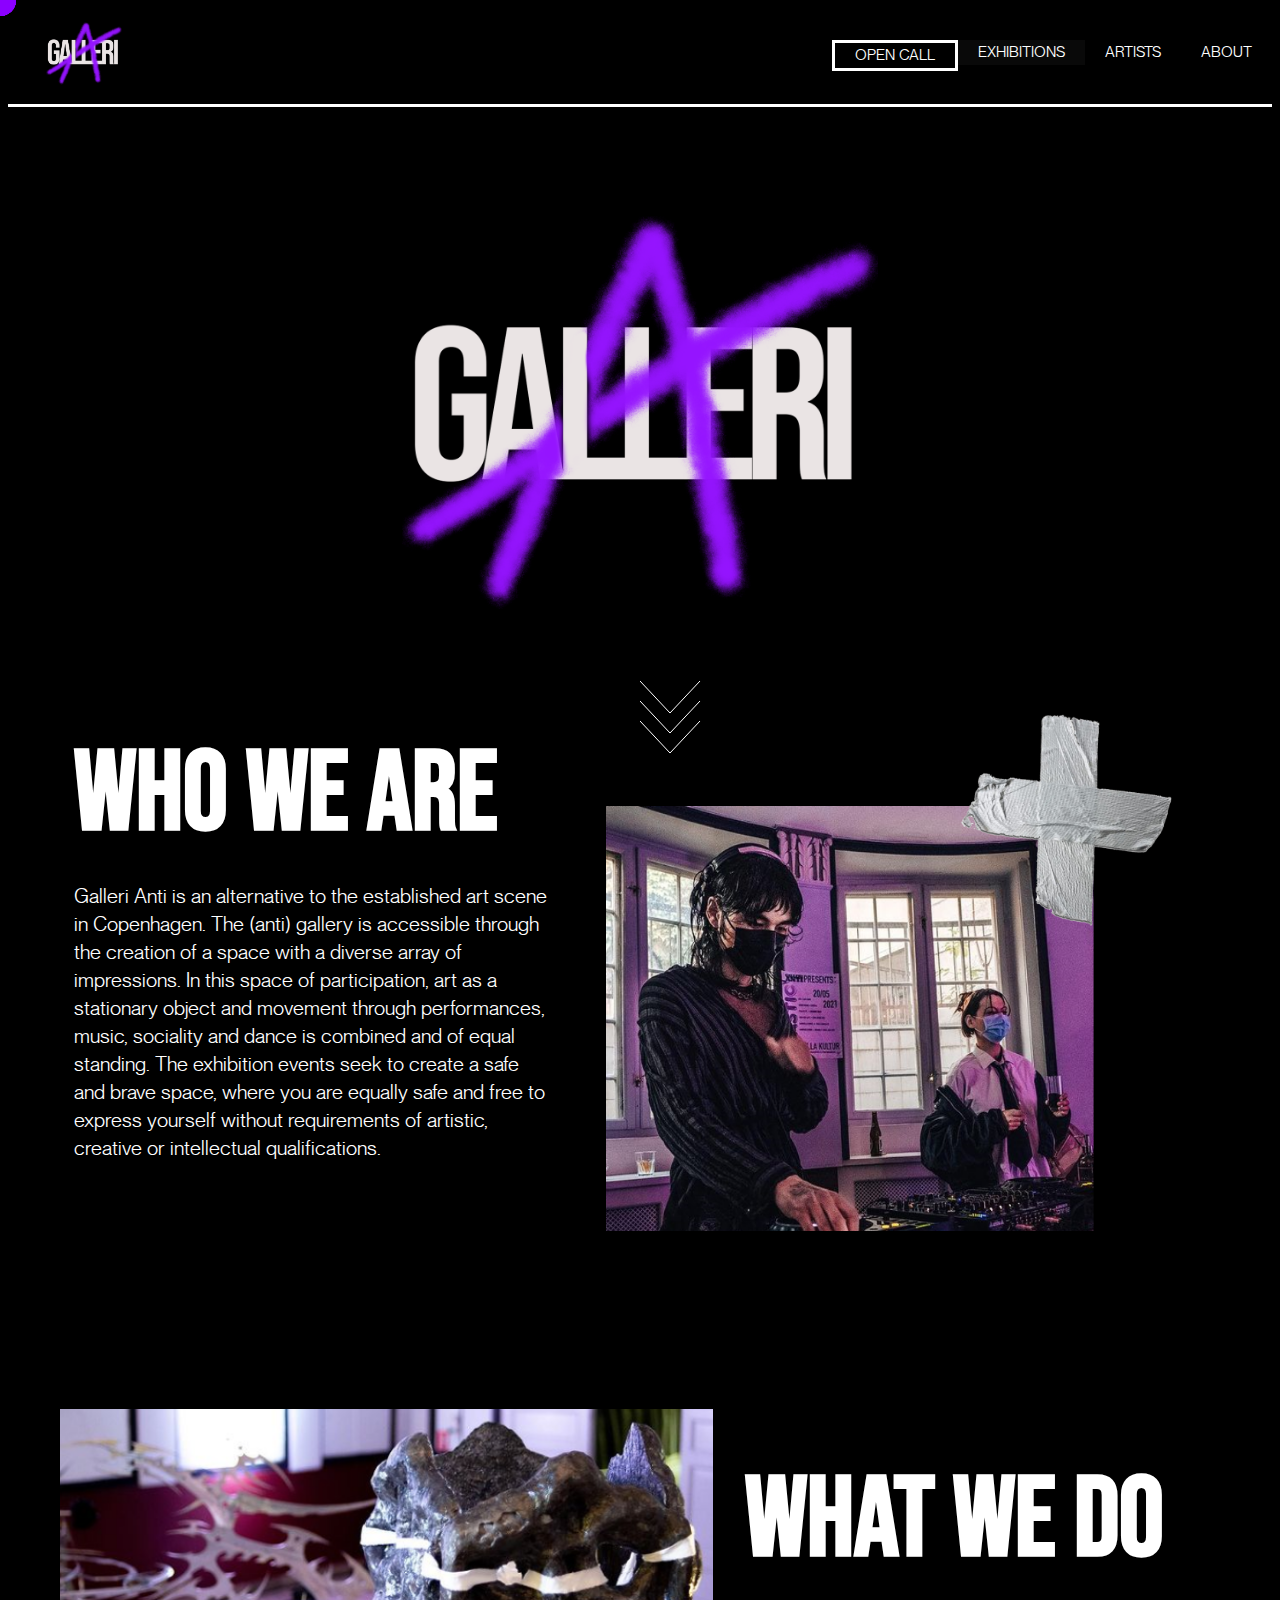
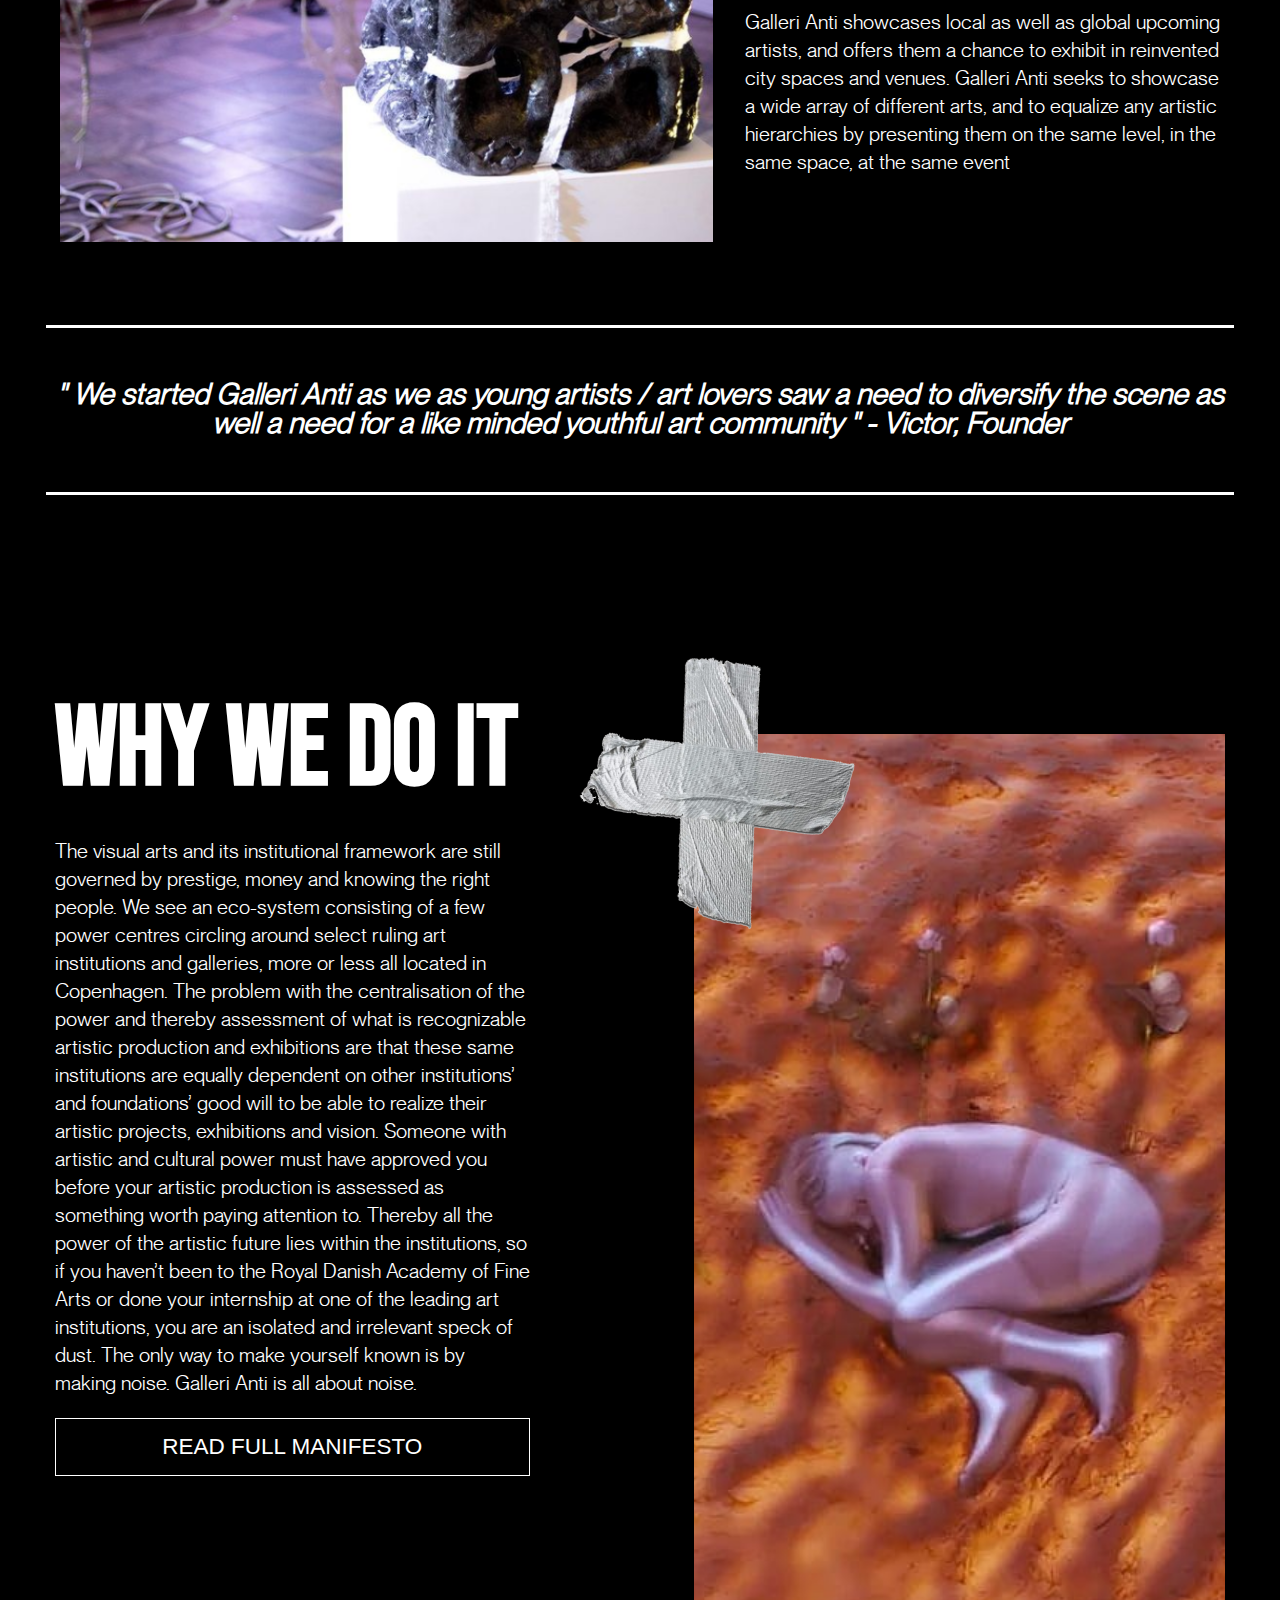
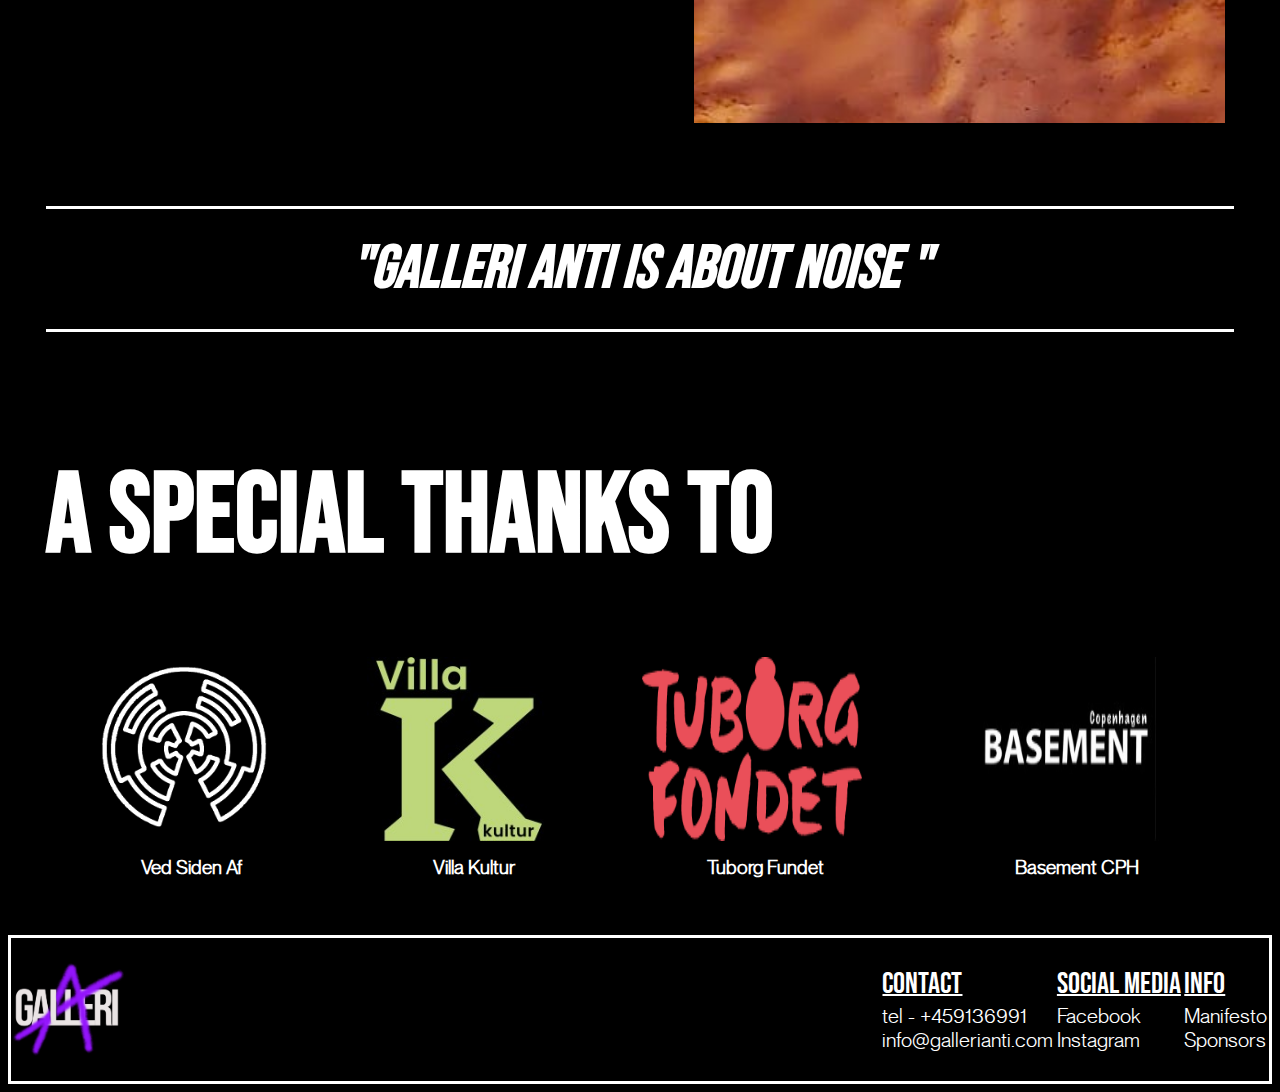
<file: about.html>
<!DOCTYPE html>
<html lang="en">
  <head>
    <meta charset="UTF-8" />
    <meta http-equiv="X-UA-Compatible" content="IE=edge" />
    <meta name="viewport" content="width=device-width, initial-scale=1.0" />
    <title>About</title>
    <script src="https://ajax.googleapis.com/ajax/libs/jquery/3.5.1/jquery.min.js"></script>
    <link rel="icon" type="image/fav" href="images/FAVICON-01.svg" />
    <style>
      @import url("https://fonts.googleapis.com/css2?family=Bebas+Neue&display=swap");
    </style>
    <link rel="stylesheet" href="style.css" />
  </head>
  <body>
    <div class="loader-wrapper">
      <span class="loader"><span class="loader-inner"></span></span>
    </div>
    <header class="header">
      <div class="logo">
        <a href="index.html">
          <img
            src="images/finallogoo.png"
            width="15%"
            height="15%"
            alt="logo"
          />
        </a>
      </div>
      <ul class="main-nav" id="navi-list">
        <li><a class="opencall" href="opencall.html">OPEN CALL</a></li>
        <li>
          <div class="dropdown">
            <a class="dropbtn" href="#">EXHIBITIONS</a>
            <div class="dropdown-content">
              <a href="needforstreet.html">NEED FOR STREET</a>
              <a href="plastic.html">PLASTIC (PAST)</a>
              <a href="blood.html">BLOOD (PAST)</a>
            </div>
          </div>
        </li>
        <li><a href="artists.html">ARTISTS</a></li>
        <li><a href="about.html">ABOUT</a></li>
      </ul>
    </header>
    <div class="icon" id="toggle-button">
      <div class="icon-line"></div>
      <div class="icon-line"></div>
      <div class="icon-line"></div>
    </div>

    <section class="about">
      <div class="bblogo">
        <img
          alt="galleri anti log obig"
          width="40%"
          src="images/finallogoo.png"
          alt="big logo"
        />
      </div>
      <svg class="arrows">
        <path class="a1" d="M0 0 L30 32 L60 0"></path>
        <path class="a2" d="M0 20 L30 52 L60 20"></path>
        <path class="a3" d="M0 40 L30 72 L60 40"></path>
      </svg>
      <div class="whoweare">
        <div class="whowearetext">
          <h1 class="hh">WHO WE ARE</h1>
          <p>
            Galleri Anti is an alternative to the established art scene in
            Copenhagen. The (anti) gallery is accessible through the creation of
            a space with a diverse array of impressions. In this space of
            participation, art as a stationary object and movement through
            performances, music, sociality and dance is combined and of equal
            standing. The exhibition events seek to create a safe and brave
            space, where you are equally safe and free to express yourself
            without requirements of artistic, creative or intellectual
            qualifications.
          </p>
        </div>
        <img class="whoimg" alt="young man djing" src="images/about1.png" />
      </div>
      <div class="whatwedo">
        <div class="whatwedotext">
          <h1 class="hh">WHAT WE DO</h1>
          <p>
            Galleri Anti showcases local as well as global upcoming artists, and
            offers them a chance to exhibit in reinvented city spaces and
            venues. Galleri Anti seeks to showcase a wide array of different
            arts, and to equalize any artistic hierarchies by presenting them on
            the same level, in the same space, at the same event
          </p>
        </div>
        <img class="whatimg" src="images/about2.png" alt="piece of artwork" />
      </div>
      <div class="quote" id="#quotee">
        <h3>
          " We started Galleri Anti as we as young artists / art lovers saw a
          need to diversify the scene as well a need for a like minded youthful
          art community " - Victor, Founder
        </h3>
      </div>
      <div class="whywedoit">
        <div class="whytext">
          <h1 class="hh">WHY WE DO IT</h1>
          <p>
            The visual arts and its institutional framework are still governed
            by prestige, money and knowing the right people. We see an
            eco-system consisting of a few power centres circling around select
            ruling art institutions and galleries, more or less all located in
            Copenhagen. The problem with the centralisation of the power and
            thereby assessment of what is recognizable artistic production and
            exhibitions are that these same institutions are equally dependent
            on other institutions’ and foundations’ good will to be able to
            realize their artistic projects, exhibitions and vision. Someone
            with artistic and cultural power must have approved you before your
            artistic production is assessed as something worth paying attention
            to. Thereby all the power of the artistic future lies within the
            institutions, so if you haven’t been to the Royal Danish Academy of
            Fine Arts or done your internship at one of the leading art
            institutions, you are an isolated and irrelevant speck of dust. The
            only way to make yourself known is by making noise. Galleri Anti is
            all about noise.
          </p>
          <button>Read Full Manifesto</button>
        </div>
        <img
          class="whyimg"
          src="images/about3.png"
          alt="picture of person artwork"
        />
      </div>
      <div class="quote">
        <h2>"GALLERI ANTI IS ABOUT <span class="noise"> NOISE </span>"</h2>
      </div>
      <div class="thanks"><h1 class="hh">A SPECIAL THANKS TO</h1></div>
      <div class="thanksimg">
        <img src="images/vsa.png" alt="vedsidenaf logo" />
        <img src="images/villa.png" alt="villakultur logo" />
        <img src="images/tuborg.png" alt="tuborg fundet logo" />
        <img src="images/basement.png" alt="basement logo" />
      </div>
      <div class="thankstxt">
        <h3>Ved Siden Af</h3>
        <h3>Villa Kultur</h3>
        <h3>Tuborg Fundet</h3>
        <h3>Basement CPH</h3>
      </div>
    </section>

    <div class="cursors">
      <div>
        <span></span>
      </div>
      <div></div>
      <div></div>
      <div></div>
      <div></div>
      <div></div>
      <div></div>
      <div></div>
      <div></div>
      <div></div>
      <div></div>
      <div></div>
    </div>

    <footer>
      <section id="info_footer">
        <ul>
          <li>
            <a href="#" class="footerheadings"><b>INFO</b></a>
          </li>
          <li><a href="#">Manifesto</a></li>
          <li><a href="#">Sponsors</a></li>
        </ul>
      </section>

      <section id="some_footer">
        <ul>
          <li>
            <a href="#" class="footerheadings"><b>SOCIAL MEDIA</b></a>
          </li>
          <li><a href="#">Facebook</a></li>
          <li><a href="#">Instagram</a></li>
        </ul>
      </section>

      <section id="contact_footer">
        <ul>
          <li>
            <a href="#" class="footerheadings"><b>CONTACT</b></a>
          </li>
          <li><a href="#">tel - +459136991</a></li>
          <li><a href="#">info@gallerianti.com</a></li>
        </ul>
      </section>

      <section id="logo_footer">
        <img src="images/finallogoo.png" alt="logo" width="10%" height="10%" />
      </section>
    </footer>
    <script>
      $(window).on("load", function () {
        $(".loader-wrapper").fadeOut("slow");
      });
    </script>
    <script>
      const toggleButton = document.getElementById("toggle-button");
      const naviList = document.getElementById("navi-list");
      toggleButton.addEventListener("click", () => {
        naviList.classList.toggle("active");
      });
    </script>
    <script src="cursor.js"></script>
  </body>
</html>
</file>
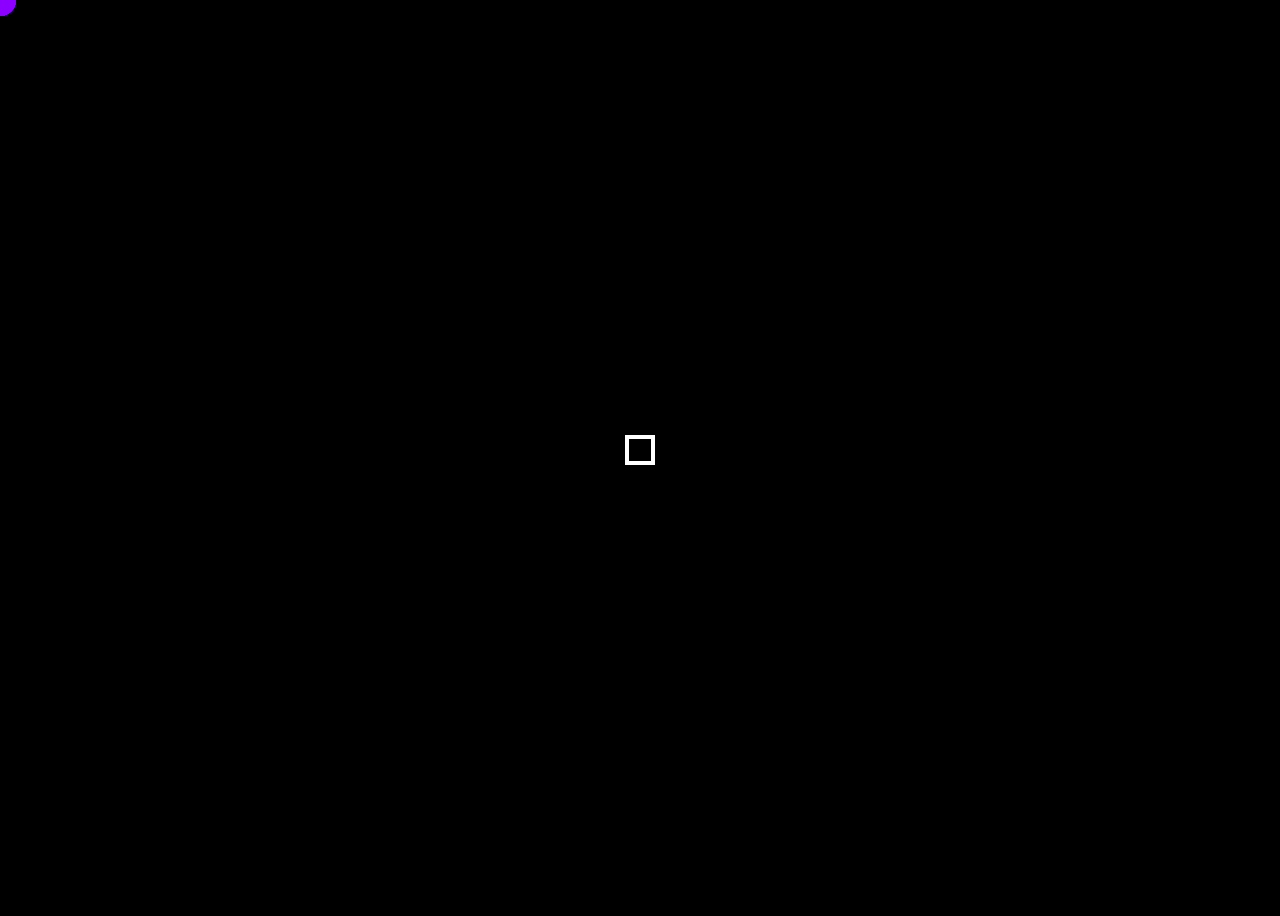
<file: artists.html>
<!DOCTYPE html>
<html lang="en">
  <head>
    <meta charset="UTF-8" />
    <meta http-equiv="X-UA-Compatible" content="IE=edge" />
    <meta name="viewport" content="width=device-width, initial-scale=1.0" />
    <link rel="stylesheet" href="style.css" />
    <script src="https://ajax.googleapis.com/ajax/libs/jquery/3.5.1/jquery.min.js"></script>
    <style>
      @import url('https://fonts.googleapis.com/css2?family=Bebas+Neue&display=swap');
      </style>
    <link rel="icon" type="image/fav" href="images/FAVICON-01.svg"/>

   
    <title>Document</title>
  </head>
  <body>
    <body>
      <div class="loader-wrapper">
        <span class="loader"><span class="loader-inner"></span></span>
    </div>
    <header class="header">
      <div class="logo">
        <a href="index.html">
          <img src="images/finallogoo.png" alt="logo" width="15%" height="15%" />
        </a>
      </div>
      <ul class="main-nav" id="navi-list">
        <li><a class="opencall" href="opencall.html">OPEN CALL</a></li>
        <li>
          <div class="dropdown">
            <a class="dropbtn" href="#">EXHIBITIONS</a>
            <div class="dropdown-content">
              <a href="needforstreet.html">NEED FOR STREET</a>
              <a href="plastic.html">PLASTIC (PAST)</a>
              <a href="blood.html">BLOOD (PAST)</a>
            </div>
          </div>
        </li>
        <li><a href="artists.html">ARTISTS</a></li>
        <li><a href="about.html">ABOUT</a></li>
      </ul>
    </header>

    <div class="icon" id="toggle-button">
      <div class="icon-line"></div>
      <div class="icon-line"></div>
      <div class="icon-line"></div>


 </div>
    
     <section> 
      <h2 class="arttitle"> Artists</h2>
    <template id="artistlisttemplate">
      
      <article class="single-artist"></article>
        <a class="aa" id="artisttlistlink" href="">
          <img
            class="artisthover"
            src="https://raw.githubusercontent.com/sophiegeorgin/GAWEBSITE/master/data/brunatwo.png" alt="hoverimg"
            alt="imageof artist work"
          />
          <h1 class="artistname">Artist Name</h1>
        </a>
      </article>
    </template> 

    <div id="artist_list"></div>
</section>
<div class="cursors">
  <div>
    <span></span>
  </div>
  <div></div>
  <div></div>
  <div></div>
  <div></div>
  <div></div>
  <div></div>
  <div></div>
  <div></div>
  <div></div>
  <div></div>
  <div></div>
</div>

    <footer>
      <section id="info_footer">
        <ul>
          <li>
            <a href="#" class="footerheadings"><b>INFO</b></a>
          </li>
          <li><a href="#">Manifesto</a></li>
          <li><a href="#">Sponsors</a></li>
        </ul>
      </section>

      <section id="some_footer">
        <ul>
          <li>
            <a href="#" class="footerheadings"><b>SOCIAL MEDIA</b></a>
          </li>
          <li><a href="#">Facebook</a></li>
          <li><a href="#">Instagram</a></li>
        </ul>
      </section>

      <section id="contact_footer">
        <ul>
          <li>
            <a href="#" class="footerheadings"><b>CONTACT</b></a>
          </li>
          <li><a href="#">tel - +459136991</a></li>
          <li><a href="#">info@gallerianti.com</a></li>
        </ul>
      </section>

      <section id="logo_footer">
        <img src="images/finallogoo.png" alt="logo" width="10%" height="10%" />
      </section>
    </footer>

    <script src="artists.js"></script>
    <script>
      $(window).on("load",function(){
        $(".loader-wrapper").delay(1500).fadeOut("slow");
      });
  </script>
   <script>
    const toggleButton = document.getElementById('toggle-button');
    const naviList = document.getElementById ('navi-list');
    toggleButton.addEventListener('click', () => {

     naviList.classList.toggle('active');
    })
 </script>
 <script src="cursor.js"></script>
  </body>
</html>
</file>
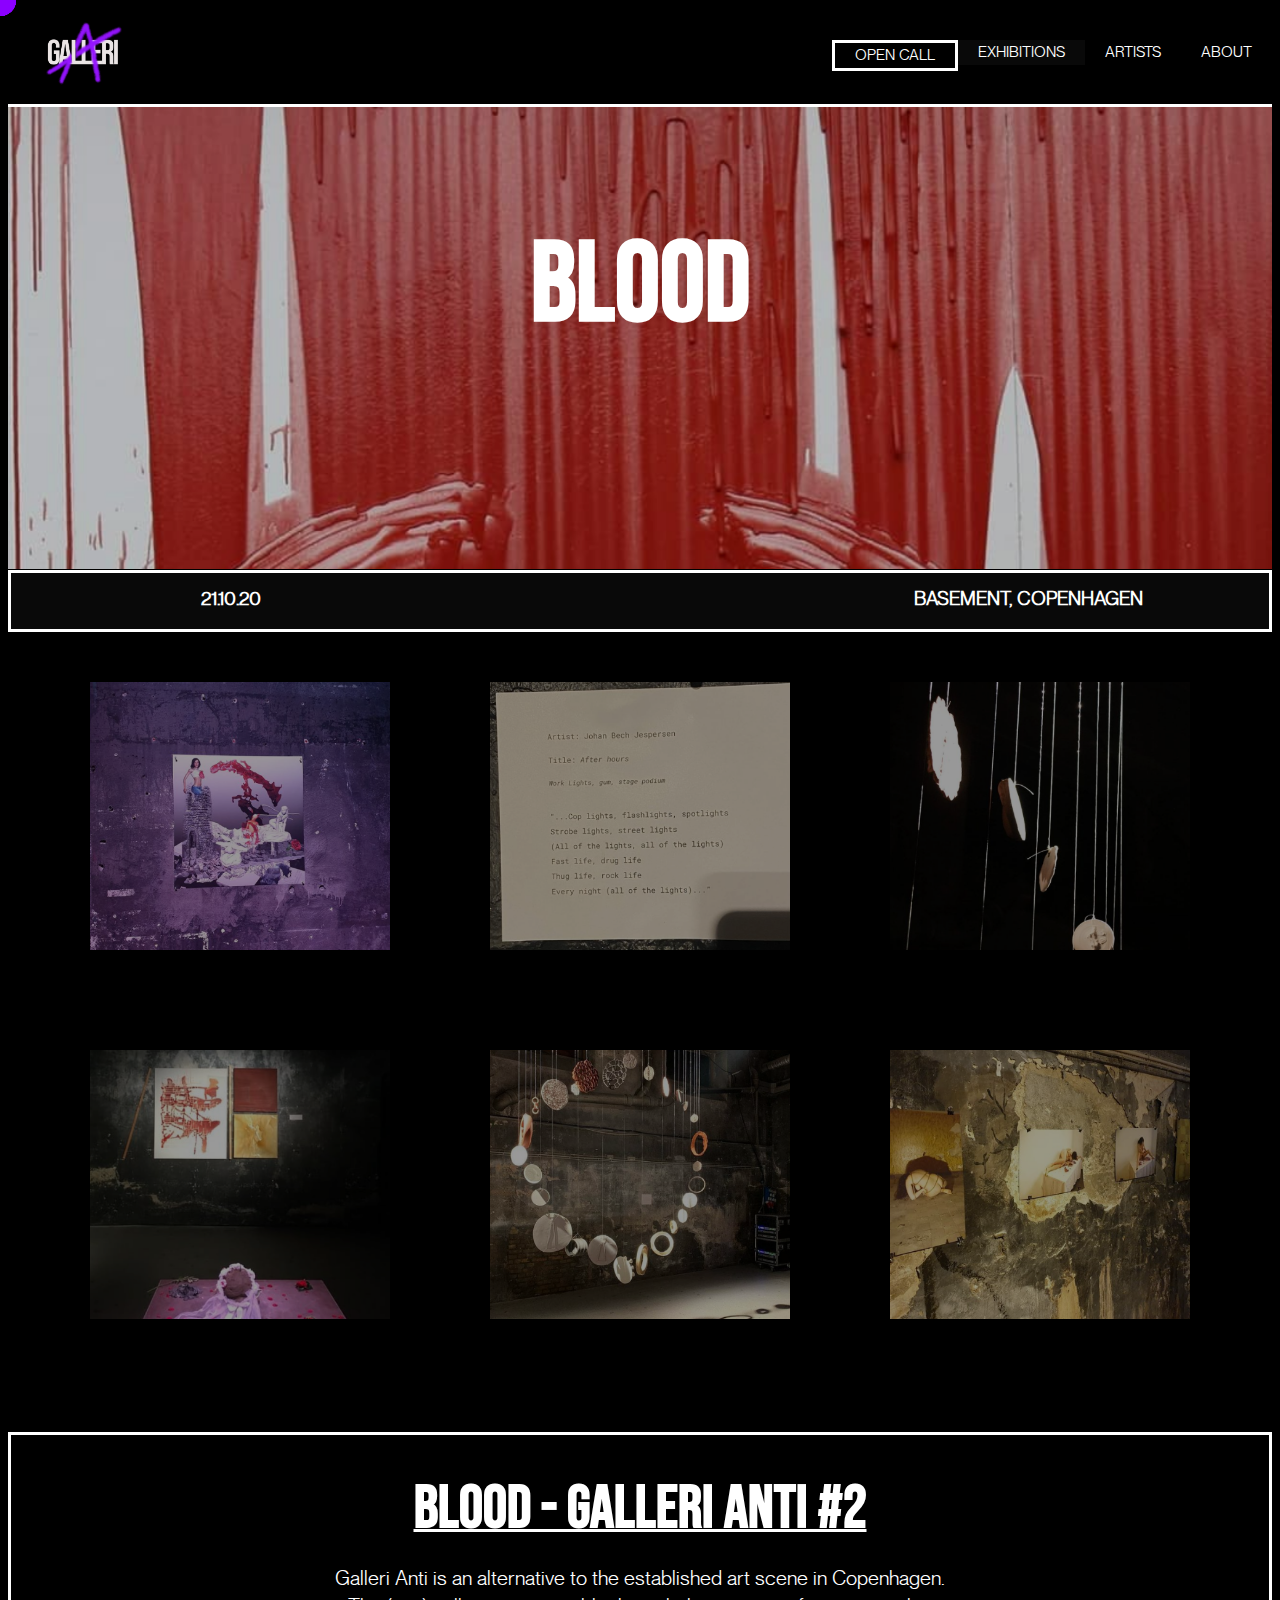
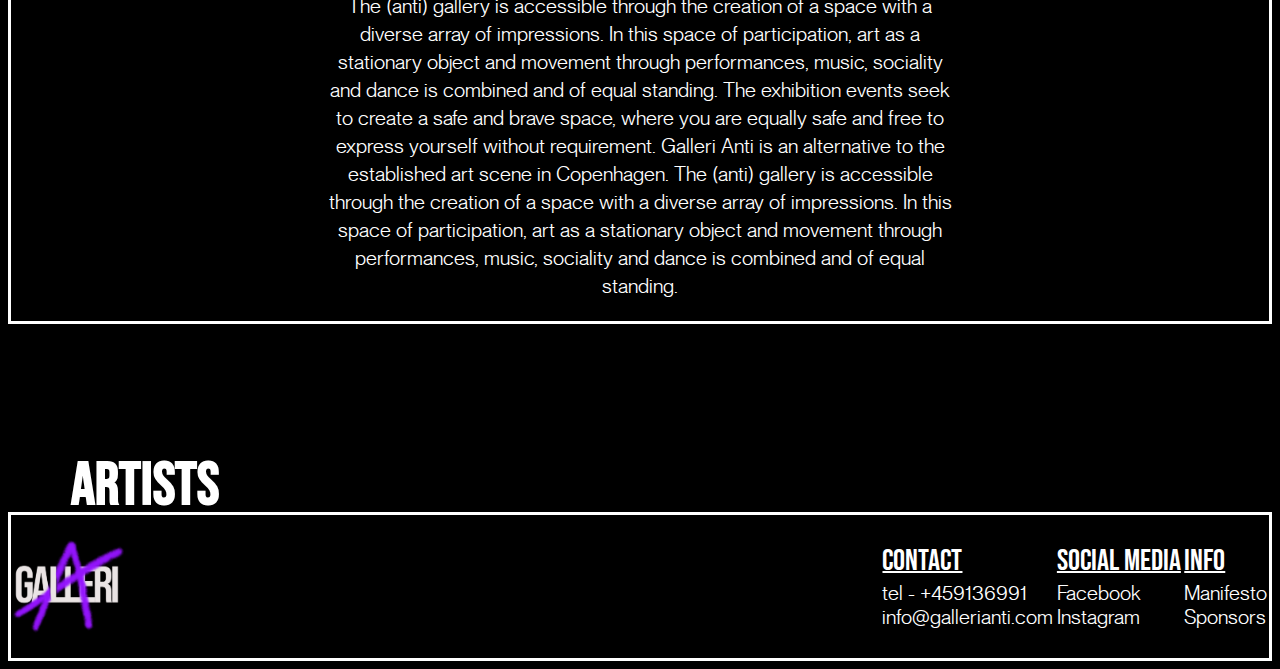
<file: blood.html>
<!DOCTYPE html>
<html lang="en">
  <head>
    <meta charset="UTF-8" />
    <meta http-equiv="X-UA-Compatible" content="IE=edge" />
    <meta name="viewport" content="width=device-width, initial-scale=1.0" />
    <link rel="stylesheet" href="style.css" />
    <script src="https://ajax.googleapis.com/ajax/libs/jquery/3.5.1/jquery.min.js"></script>
    <link rel="icon" type="image/fav" href="images/FAVICON-01.svg"/>
    <style>
      @import url('https://fonts.googleapis.com/css2?family=Bebas+Neue&display=swap');
      </style>
    <title>Blood</title>
  </head>
  <body>
    <div class="loader-wrapper">
      <span class="loader"><span class="loader-inner"></span></span>
    </div>
    <header class="header">
      <div class="logo">
        <a href="index.html">
          <img src="images/finallogoo.png" alt="logo" width="15%" height="15%" />
        </a>
      </div>
      <ul class="main-nav" id="navi-list">
        <li><a class="opencall" href="opencall.html">OPEN CALL</a></li>
        <li>
          <div class="dropdown">
            <a class="dropbtn" href="#">EXHIBITIONS</a>
            <div class="dropdown-content">
              <a href="needforstreet.html">NEED FOR STREET</a>
              <a href="plastic.html">PLASTIC (PAST)</a>
              <a href="blood.html">BLOOD (PAST)</a>
            </div>
          </div>
        </li>
        <li><a href="artists.html">ARTISTS</a></li>
        <li><a href="about.html">ABOUT</a></li>
      </ul>
    </header>

    <div class="icon" id="toggle-button">
      <div class="icon-line"></div>
      <div class="icon-line"></div>
      <div class="icon-line"></div>
    </div>

    <div class="cover">
      <img class="coverpic" src="images/bloodcover.png" alt="blood cover" />
      <h1 class="covertitle">BLOOD</h1>
    </div>

    <div class="coverinfo">
      <h3>21.10.20</h3>
      <h3>BASEMENT, COPENHAGEN</h3>
    </div>

    <div class="plasticpics">
      <img src="images/blod.png" alt="picture from exhibition" />
      <img src="images/bloo.png" alt="picture from exhibition" />
      <img src="images/blood.png" alt="picture from exhibition"/>
      <img src="images/blooodd.png" alt="picture from exhibition" />
      <img src="images/bloooud.png" alt="picture from exhibition"/>
      <img src="images/blud.png" alt="picture from exhibition"/>
    </div>

    <div class="plasticinfo">
      <h2>BLOOD - GALLERI ANTI #2</h2>
      <p>
        Galleri Anti is an alternative to the established art scene in
        Copenhagen. The (anti) gallery is accessible through the creation of a
        space with a diverse array of impressions. In this space of
        participation, art as a stationary object and movement through
        performances, music, sociality and dance is combined and of equal
        standing. The exhibition events seek to create a safe and brave space,
        where you are equally safe and free to express yourself without
        requirement. Galleri Anti is an alternative to the established art scene
        in Copenhagen. The (anti) gallery is accessible through the creation of
        a space with a diverse array of impressions. In this space of
        participation, art as a stationary object and movement through
        performances, music, sociality and dance is combined and of equal
        standing.
      </p>
    </div>
    <!-- <div class="parent">  -->
      <section class="blood-artists"> 
        <h2 class="arttitle"> Artists</h2>

    <template id="bloodartisttemplate">
      
      <!-- <article class="single-artist"></article> -->
        <a id="bloodartist" href="">
          <!-- <img
            class="artisthover"
            src="https://raw.githubusercontent.com/sophiegeorgin/GAWEBSITE/master/data/brunatwo.png"
            alt="imageof artist work"
          /> -->
          <h1 class="artistnamee">Artist Name</h1>
        </a>
      </article>
    </template> 
    <div id="artist_list"></div>

  </section>
  <div class="cursors">
    <div>
      <span></span>
    </div>
    <div></div>
    <div></div>
    <div></div>
    <div></div>
    <div></div>
    <div></div>
    <div></div>
    <div></div>
    <div></div>
    <div></div>
    <div></div>
  </div>


    <footer>
      <section id="info_footer">
        <ul>
          <li>
            <a href="#" class="footerheadings"><b>INFO</b></a>
          </li>
          <li><a href="#">Manifesto</a></li>
          <li><a href="#">Sponsors</a></li>
        </ul>
      </section>

      <section id="some_footer">
        <ul>
          <li>
            <a href="#" class="footerheadings"><b>SOCIAL MEDIA</b></a>
          </li>
          <li><a href="#">Facebook</a></li>
          <li><a href="#">Instagram</a></li>
        </ul>
      </section>

      <section id="contact_footer">
        <ul>
          <li>
            <a href="#" class="footerheadings"><b>CONTACT</b></a>
          </li>
          <li><a href="#">tel - +459136991</a></li>
          <li><a href="#">info@gallerianti.com</a></li>
        </ul>
      </section>

      <section id="logo_footer">
        <img src="images/finallogoo.png" alt="logo"width="10%" height="10%" />
      </section>
    </footer>
    <script>
      $(window).on("load", function () {
        $(".loader-wrapper").fadeOut("slow");
      });
    </script>
    <script>
      const toggleButton = document.getElementById("toggle-button");
      const naviList = document.getElementById("navi-list");
      toggleButton.addEventListener("click", () => {
        naviList.classList.toggle("active");
      });
    </script>     <script src="blood.js"></script>
    <script src="cursor.js"></script>

  </body>
</html>
</file>
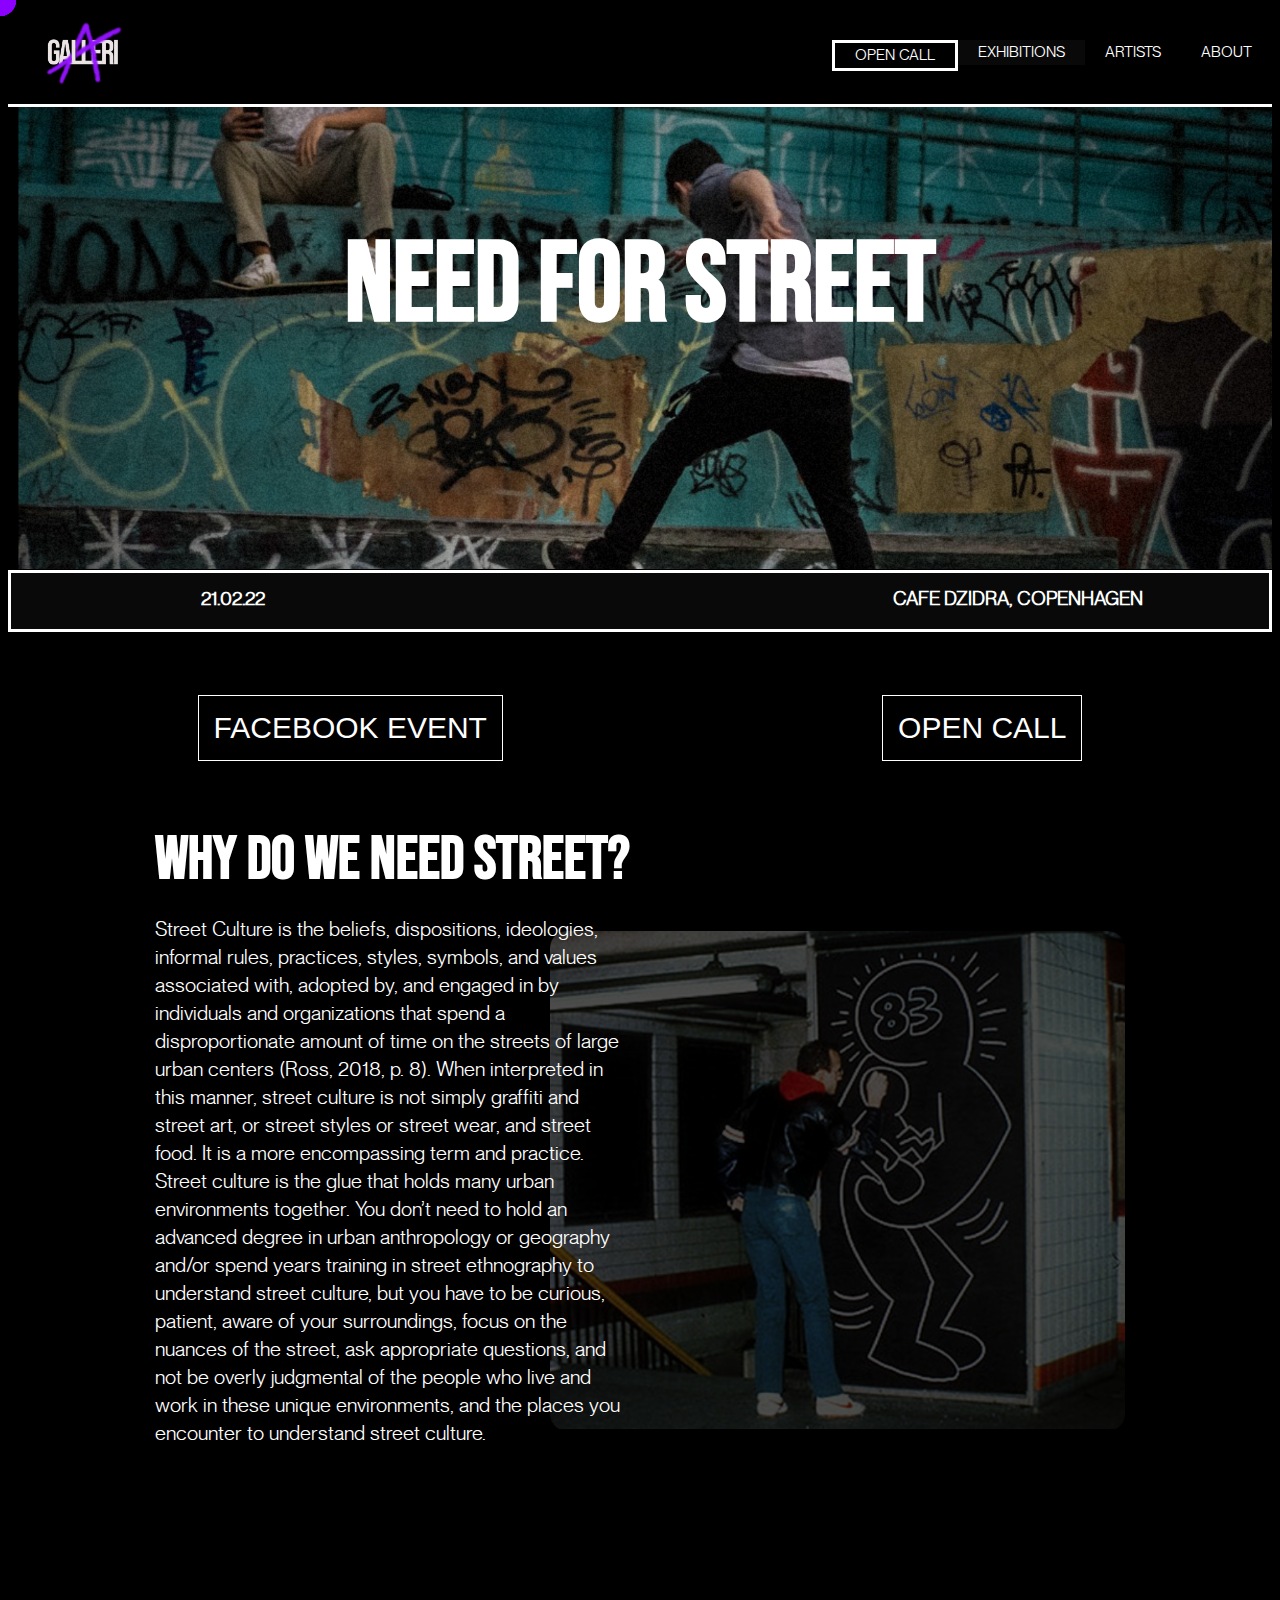
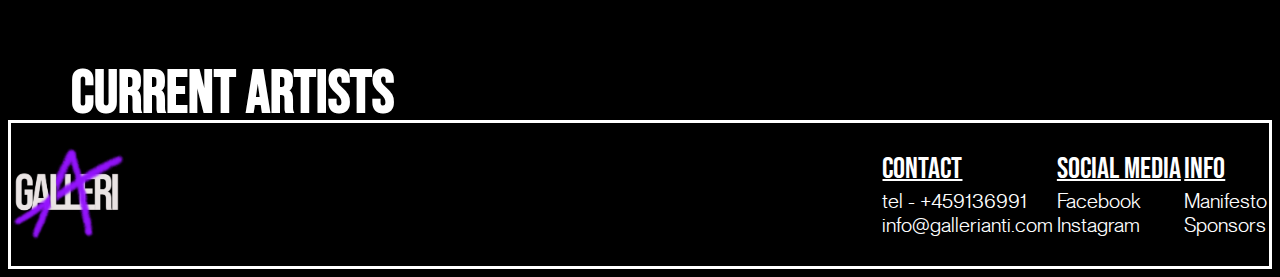
<file: needforstreet.html>
<!DOCTYPE html>
<html lang="en">
  <head>
    <meta charset="UTF-8" />
    <meta http-equiv="X-UA-Compatible" content="IE=edge" />
    <meta name="viewport" content="width=device-width, initial-scale=1.0" />
    <title>Need For Street</title>
    <script src="https://ajax.googleapis.com/ajax/libs/jquery/3.5.1/jquery.min.js"></script>
    <link rel="icon" type="image/fav" href="images/FAVICON-01.svg"/>
    <style>
      @import url('https://fonts.googleapis.com/css2?family=Bebas+Neue&display=swap');
      </style>
    <link rel="stylesheet" href="style.css" />
  </head>
  <body>
    <div class="loader-wrapper">
      <span class="loader"><span class="loader-inner"></span></span>
  </div>
    <header class="header">
      <div class="logo">
        <a href="index.html">
          <img src="images/finallogoo.png" alt="logo" width="15%" height="15%" />
        </a>
      </div>
      <ul class="main-nav" id="navi-list">
        <li><a class="opencall" href="opencall.html">OPEN CALL</a></li>
        <li>
          <div class="dropdown">
            <a class="dropbtn" href="#">EXHIBITIONS</a>
            <div class="dropdown-content">
              <a href="needforstreet.html">NEED FOR STREET</a>
              <a href="plastic.html">PLASTIC (PAST)</a>
              <a href="blood.html">BLOOD (PAST)</a>
            </div>
          </div>
        </li>
        <li><a href="artists.html">ARTISTS</a></li>
        <li><a href="about.html">ABOUT</a></li>
      </ul>
    </header>

    <div class="icon" id="toggle-button">
      <div class="icon-line"></div>
      <div class="icon-line"></div>
      <div class="icon-line"></div>


 </div>

    <div class="cover">
      <img class="coverpic" src="images/cover1.png" alt="need cover" />
      <h1 class="covertitle">NEED FOR STREET</h1>
    </div>

    <div class="coverinfo">
      <h3>21.02.22</h3>
      <h3>CAFE DZIDRA, COPENHAGEN</h3>
    </div>
    <div class="galbuttons">
      <button>
        <a href="#" target="_blank">FACEBOOK EVENT</a>
      </button>
      <button>
        <a href="opencall.html" target="_blank">OPEN CALL</a>
      </button>
    </div>
    <div class="streetinfo">
      <div class="streettext">
        <h2 class="streettitle">WHY DO WE NEED STREET?</h2>
        <p>
          Street Culture is the beliefs, dispositions, ideologies, informal
          rules, practices, styles, symbols, and values associated with, adopted
          by, and engaged in by individuals and organizations that spend a
          disproportionate amount of time on the streets of large urban centers
          (Ross, 2018, p. 8). When interpreted in this manner, street culture is
          not simply graffiti and street art, or street styles or street wear,
          and street food. It is a more encompassing term and practice. Street
          culture is the glue that holds many urban environments together. You
          don’t need to hold an advanced degree in urban anthropology or
          geography and/or spend years training in street ethnography to
          understand street culture, but you have to be curious, patient, aware
          of your surroundings, focus on the nuances of the street, ask
          appropriate questions, and not be overly judgmental of the people who
          live and work in these unique environments, and the places you
          encounter to understand street culture.
        </p>
      </div>
      <img
        class="streetpic"
        width="600px"
        height="500px"
        src="images/STREET.png" alt="picture from exhibition"
      />
    </div>
    <section class="need-artists"> 
      <h2 class="arttitle"> Current Artists</h2>

  <template id="needartisttemplate">
    
    <!-- <article class="single-artist"></article> -->
      <a id="needartist" href="">
        <!-- <img
          class="artisthover"
          src="https://raw.githubusercontent.com/sophiegeorgin/GAWEBSITE/master/data/brunatwo.png"
          alt="imageof artist work"
        /> -->
        <h1 class="artistnamee">Artist Name</h1>
      </a>
    </article>
  </template> 
  <div id="artist_list"></div>

</section>

<div class="cursors">
  <div>
    <span></span>
  </div>
  <div></div>
  <div></div>
  <div></div>
  <div></div>
  <div></div>
  <div></div>
  <div></div>
  <div></div>
  <div></div>
  <div></div>
  <div></div>
</div>

    <footer>
      <section id="info_footer">
        <ul>
          <li>
            <a href="#" class="footerheadings"><b>INFO</b></a>
          </li>
          <li><a href="#">Manifesto</a></li>
          <li><a href="#">Sponsors</a></li>
        </ul>
      </section>

      <section id="some_footer">
        <ul>
          <li>
            <a href="#" class="footerheadings"><b>SOCIAL MEDIA</b></a>
          </li>
          <li><a href="#">Facebook</a></li>
          <li><a href="#">Instagram</a></li>
        </ul>
      </section>

      <section id="contact_footer">
        <ul>
          <li>
            <a href="#" class="footerheadings"><b>CONTACT</b></a>
          </li>
          <li><a href="#">tel - +459136991</a></li>
          <li><a href="#">info@gallerianti.com</a></li>
        </ul>
      </section>

      <section id="logo_footer">
        <img src="images/finallogoo.png" width="10%" height="10%" />
      </section>
    </footer>
    <script>
      $(window).on("load",function(){
        $(".loader-wrapper").fadeOut("slow");
      });
  </script>
   <script>
    const toggleButton = document.getElementById('toggle-button');
    const naviList = document.getElementById ('navi-list');
    toggleButton.addEventListener('click', () => {

     naviList.classList.toggle('active');
    })
 </script>
 <script src="need.js"></script>
 <script src="cursor.js"></script>

  </body>
</html>
</file>
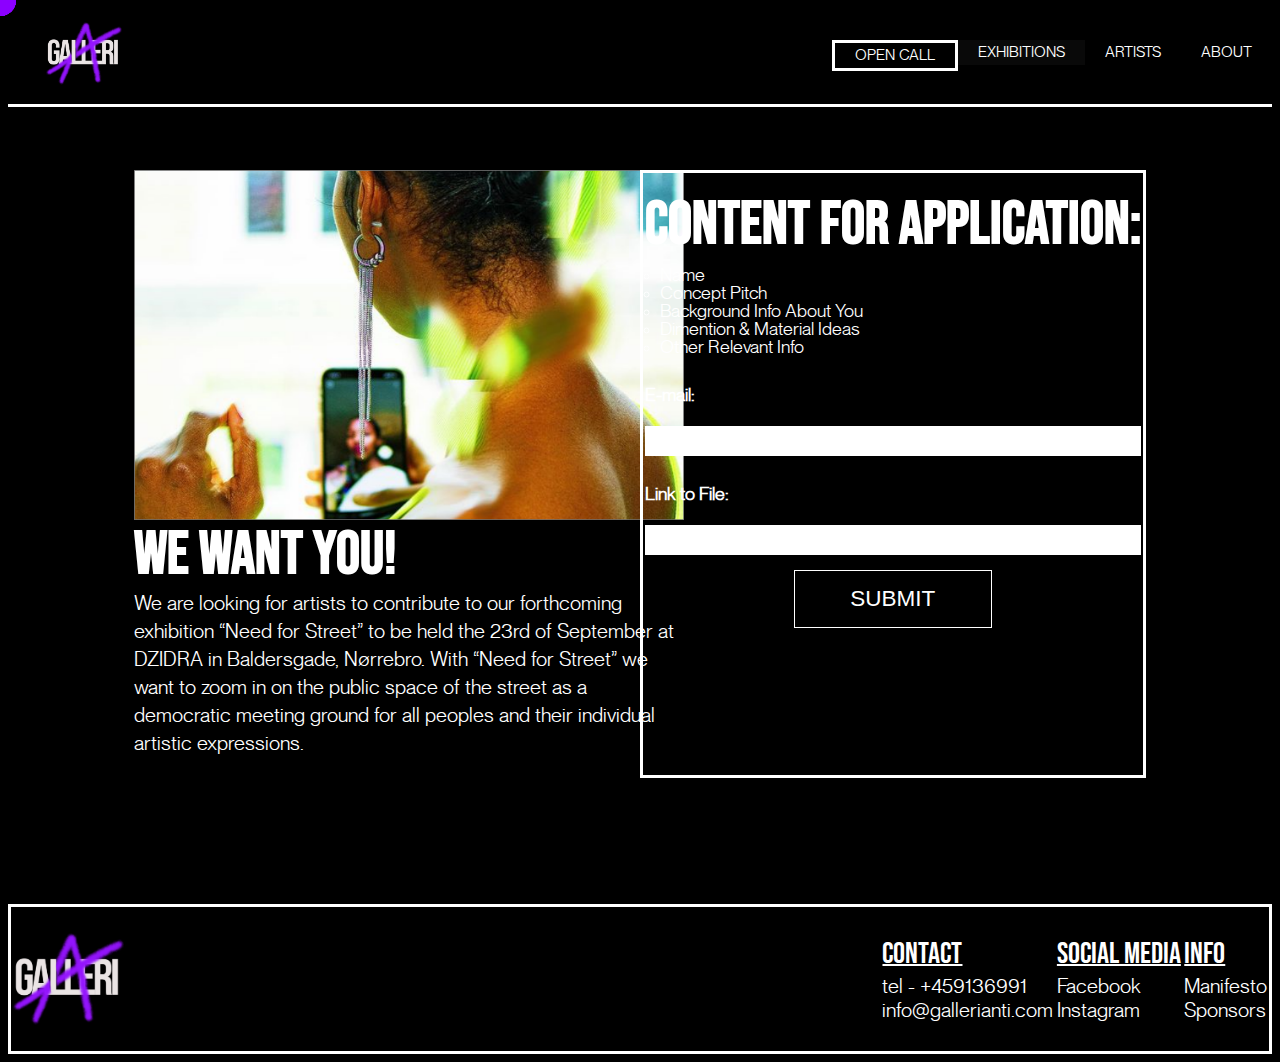
<file: opencall.html>
<!DOCTYPE html>
<html lang="en">
  <head>
    <meta charset="UTF-8" />
    <meta http-equiv="X-UA-Compatible" content="IE=edge" />
    <meta name="viewport" content="width=device-width, initial-scale=1.0" />
    <title>Open Call</title>
    <script src="https://ajax.googleapis.com/ajax/libs/jquery/3.5.1/jquery.min.js"></script>
    <link rel="icon" type="image/fav" href="images/FAVICON-01.svg" />
    <style>
      @import url("https://fonts.googleapis.com/css2?family=Bebas+Neue&display=swap");
    </style>
    <link rel="stylesheet" href="style.css" />
  </head>
  <body>
    <div class="loader-wrapper">
      <span class="loader"><span class="loader-inner"></span></span>
    </div>
    <header class="header">
      <div class="logo">
        <a href="index.html">
          <img
            src="images/finallogoo.png"
            alt="logo"
            width="15%"
            height="15%"
          />
        </a>
      </div>
      <ul class="main-nav" id="navi-list">
        <li><a class="opencall" href="opencall.html">OPEN CALL</a></li>
        <li>
          <div class="dropdown">
            <a class="dropbtn" href="#">EXHIBITIONS</a>
            <div class="dropdown-content">
              <a href="needforstreet.html">NEED FOR STREET</a>
              <a href="plastic.html">PLASTIC (PAST)</a>
              <a href="blood.html">BLOOD (PAST)</a>
            </div>
          </div>
        </li>
        <li><a href="artists.html">ARTISTS</a></li>
        <li><a href="about.html">ABOUT</a></li>
      </ul>
    </header>

    <div class="icon" id="toggle-button">
      <div class="icon-line"></div>
      <div class="icon-line"></div>
      <div class="icon-line"></div>
    </div>
    <main class="openmain">
      <div class="left">
        <img
          class="opencallimg"
          width="550px"
          height="350px"
          src="images/187216951_1053494681845834_1382546329269697247_n.png"
          alt="person taking picture"
        />
        <h2>We want you!</h2>
        <p>
          We are looking for artists to contribute to our forthcoming exhibition
          “Need for Street” to be held the 23rd of September at DZIDRA in
          Baldersgade, Nørrebro. With “Need for Street” we want to zoom in on
          the public space of the street as a democratic meeting ground for all
          peoples and their individual artistic expressions.
        </p>
      </div>
      <div class="right">
        <div id="form_container">
          <form name="opencallsignup" method="POST" data-netlify="true">
            <label for="name"> <h2>Content For Application:</h2> </label>
            <ul class="contentlist">
              <li>Name</li>
              <li>Concept Pitch</li>
              <li>Background Info About You</li>
              <li>Dimention & Material Ideas</li>
              <li>Other Relevant Info</li>
            </ul>

            <label for="email"><h3>E-mail:</h3></label>
            <input type="email" id="email" name="email" />
            <label for="email"><h3>Link to File:</h3></label>

            <input type="upload" id="email" name="email" />

            <button class="opencallbut" type="submit">SUBMIT</button>
          </form>
        </div>
      </div>
    </main>
    <div class="cursors">
      <div>
        <span></span>
      </div>
      <div></div>
      <div></div>
      <div></div>
      <div></div>
      <div></div>
      <div></div>
      <div></div>
      <div></div>
      <div></div>
      <div></div>
      <div></div>
    </div>
    <footer>
      <section id="info_footer">
        <ul>
          <li>
            <a href="#" class="footerheadings"><b>INFO</b></a>
          </li>
          <li><a href="#">Manifesto</a></li>
          <li><a href="#">Sponsors</a></li>
        </ul>
      </section>

      <section id="some_footer">
        <ul>
          <li>
            <a href="#" class="footerheadings"><b>SOCIAL MEDIA</b></a>
          </li>
          <li><a href="#">Facebook</a></li>
          <li><a href="#">Instagram</a></li>
        </ul>
      </section>

      <section id="contact_footer">
        <ul>
          <li>
            <a href="#" class="footerheadings"><b>CONTACT</b></a>
          </li>
          <li><a href="#">tel - +459136991</a></li>
          <li><a href="#">info@gallerianti.com</a></li>
        </ul>
      </section>

      <section id="logo_footer">
        <img src="images/finallogoo.png" alt="logo" width="10%" height="10%" />
      </section>
    </footer>
    <script>
      $(window).on("load", function () {
        $(".loader-wrapper").fadeOut("slow");
      });
    </script>
    <script>
      const toggleButton = document.getElementById("toggle-button");
      const naviList = document.getElementById("navi-list");
      toggleButton.addEventListener("click", () => {
        naviList.classList.toggle("active");
      });
    </script>
    <script src="cursor.js"></script>
  </body>
</html>
</file>
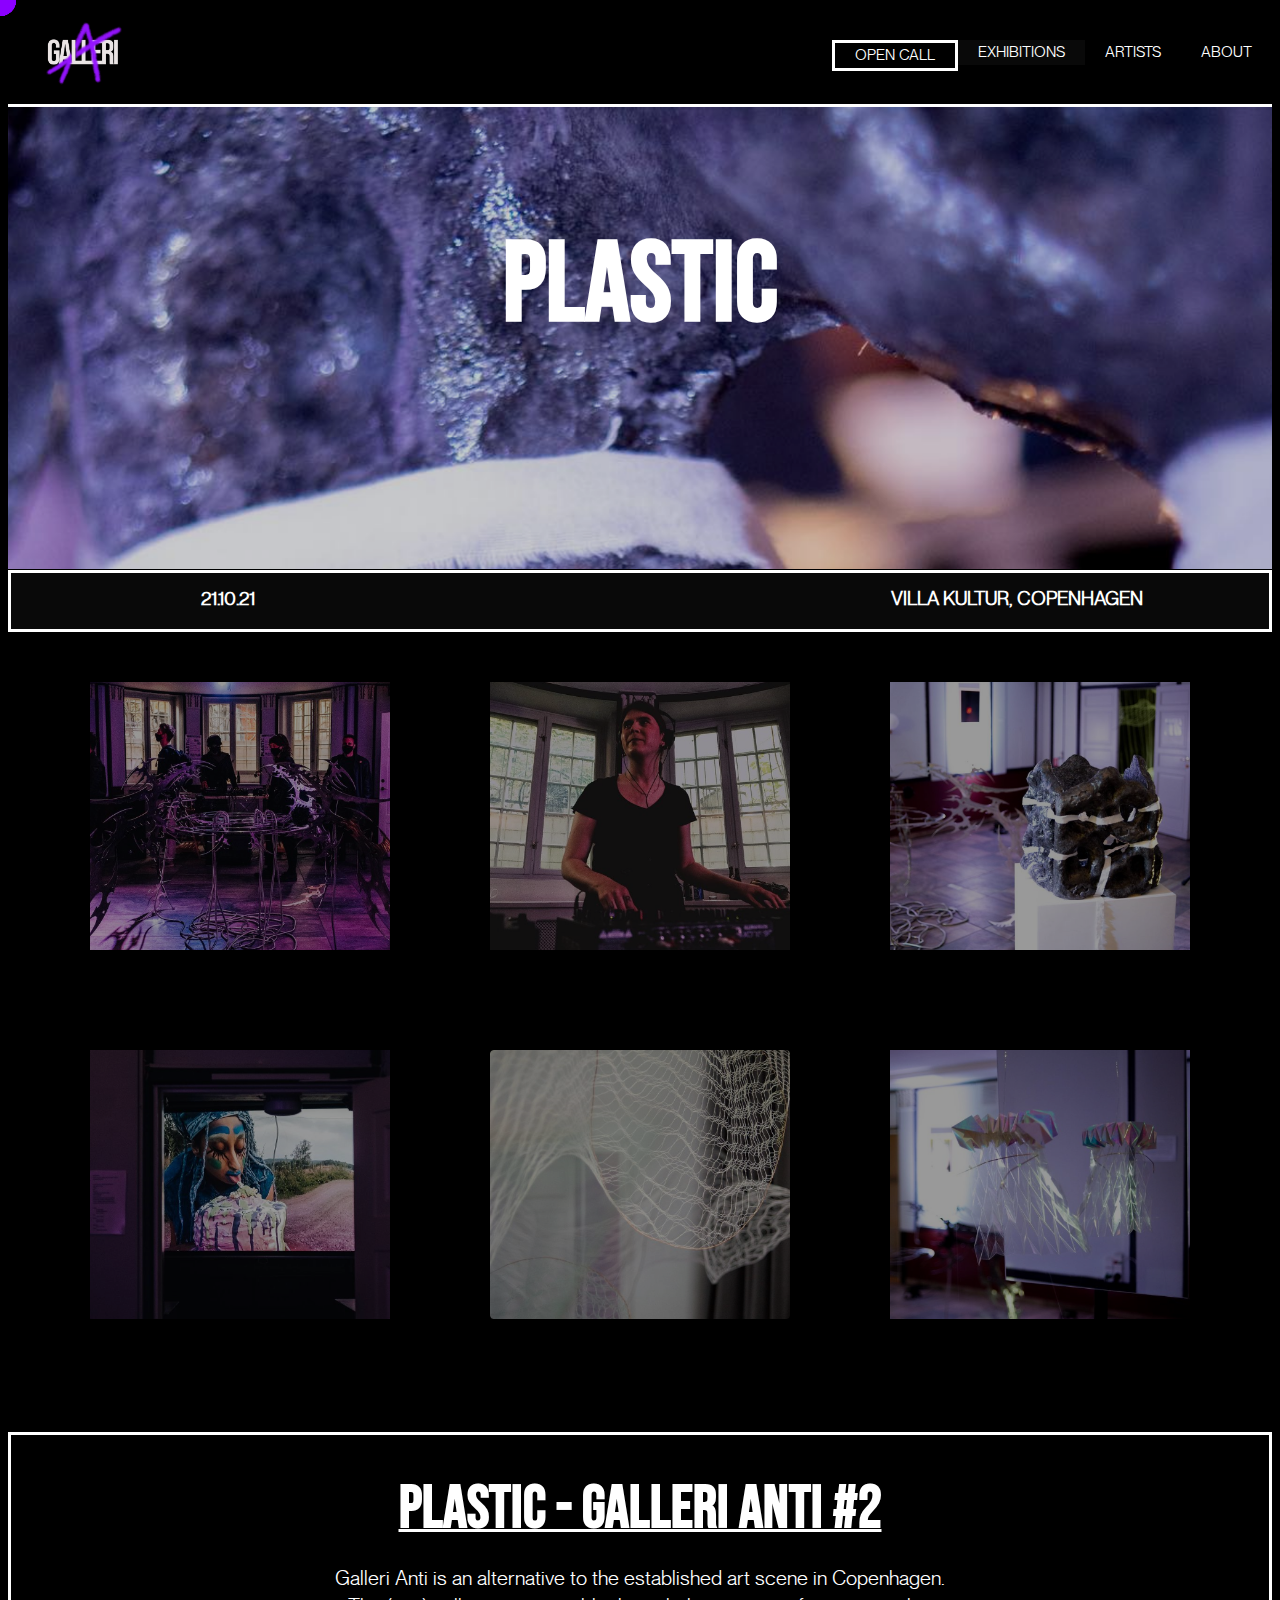
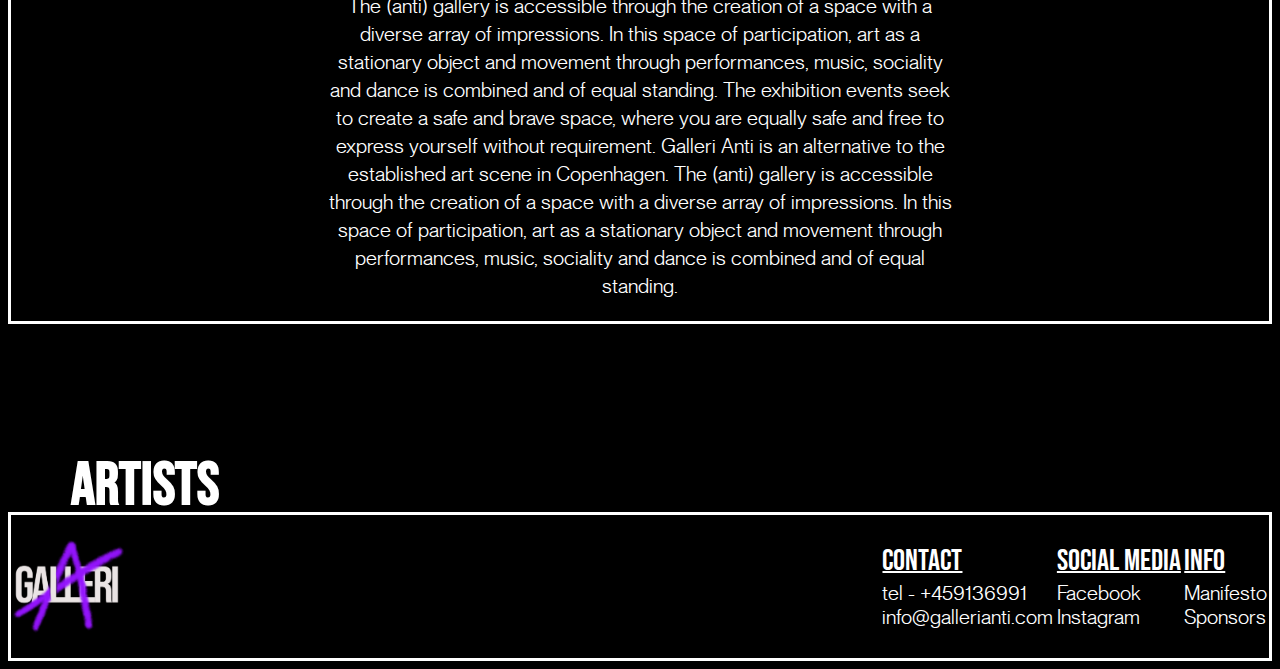
<file: plastic.html>
<!DOCTYPE html>
<html lang="en">
  <head>
    <meta charset="UTF-8" />
    <meta http-equiv="X-UA-Compatible" content="IE=edge" />
    <meta name="viewport" content="width=device-width, initial-scale=1.0" />
    <title>Plastic</title>
    <script src="https://ajax.googleapis.com/ajax/libs/jquery/3.5.1/jquery.min.js"></script>
    <link rel="icon" type="image/fav" href="images/FAVICON-01.svg"/>
    <style>
      @import url('https://fonts.googleapis.com/css2?family=Bebas+Neue&display=swap');
      </style>
    <link rel="stylesheet" href="style.css" />
  </head>
  <body>
    <div class="loader-wrapper">
      <span class="loader"><span class="loader-inner"></span></span>
  </div>
    <header class="header">
      <div class="logo">
        <a href="index.html">
          <img src="images/finallogoo.png" width="15%" height="15%" />
        </a>
      </div>
      <ul class="main-nav" id="navi-list">
        <li><a class="opencall" href="opencall.html">OPEN CALL</a></li>
        <li>
          <div class="dropdown">
            <a class="dropbtn" href="#">EXHIBITIONS</a>
            <div class="dropdown-content">
              <a href="needforstreet.html">NEED FOR STREET</a>
              <a href="plastic.html">PLASTIC (PAST)</a>
              <a href="blood.html">BLOOD (PAST)</a>
            </div>
          </div>
        </li>
        <li><a href="artists.html">ARTISTS</a></li>
        <li><a href="about.html">ABOUT</a></li>
      </ul>
    </header>

    <div class="icon" id="toggle-button">
      <div class="icon-line"></div>
      <div class="icon-line"></div>
      <div class="icon-line"></div>


 </div>

    <div class="cover">
      <img class="coverpic" src="images/plasticcover.png" />
      <h1 class="covertitle">PLASTIC</h1>
    </div>

    <div class="coverinfo">
      <h3>21.10.21</h3>
      <h3>VILLA KULTUR, COPENHAGEN</h3>
    </div>

    <div class="plasticpics">
      <img src="images/p1.png" alt="picture from exhibition"/>
      <img src="images/p2.png" alt="picture from exhibition"/>
      <img src="images/p3.png" alt="picture from exhibition"/>
      <img src="images/p4.png" alt="picture from exhibition"/>
      <img src="images/p5.png" alt="picture from exhibition"/>
      <img src="images/p6.png" alt="picture from exhibition"/>
    </div>

    <div class="plasticinfo">
      <h2>PLASTIC - GALLERI ANTI #2</h2>
      <p>
        Galleri Anti is an alternative to the established art scene in
        Copenhagen. The (anti) gallery is accessible through the creation of a
        space with a diverse array of impressions. In this space of
        participation, art as a stationary object and movement through
        performances, music, sociality and dance is combined and of equal
        standing. The exhibition events seek to create a safe and brave space,
        where you are equally safe and free to express yourself without
        requirement. Galleri Anti is an alternative to the established art scene
        in Copenhagen. The (anti) gallery is accessible through the creation of
        a space with a diverse array of impressions. In this space of
        participation, art as a stationary object and movement through
        performances, music, sociality and dance is combined and of equal
        standing.
      </p>
    </div>
    <!-- <div class="parent">  -->
      <section class="plastic-artists"> 
        <h2 class="arttitle"> Artists</h2>

    <template id="plasticartisttemplate">
      
      <!-- <article class="single-artist"></article> -->
        <a id="plasticartist" href="">
          <!-- <img
            class="artisthover"
            src="https://raw.githubusercontent.com/sophiegeorgin/GAWEBSITE/master/data/brunatwo.png"
            alt="imageof artist work"
          /> -->
          <h1 class="artistnamee">Artist Name</h1>
        </a>
      </article>
    </template> 
    <div id="artist_list"></div>

  </section>

  <div class="cursors">
    <div>
      <span></span>
    </div>
    <div></div>
    <div></div>
    <div></div>
    <div></div>
    <div></div>
    <div></div>
    <div></div>
    <div></div>
    <div></div>
    <div></div>
    <div></div>
  </div>

 <!-- </div> -->
    <footer>
      <section id="info_footer">
        <ul>
          <li>
            <a href="#" class="footerheadings"><b>INFO</b></a>
          </li>
          <li><a href="#">Manifesto</a></li>
          <li><a href="#">Sponsors</a></li>
        </ul>
      </section>

      <section id="some_footer">
        <ul>
          <li>
            <a href="#" class="footerheadings"><b>SOCIAL MEDIA</b></a>
          </li>
          <li><a href="#">Facebook</a></li>
          <li><a href="#">Instagram</a></li>
        </ul>
      </section>

      <section id="contact_footer">
        <ul>
          <li>
            <a href="#" class="footerheadings"><b>CONTACT</b></a>
          </li>
          <li><a href="#">tel - +459136991</a></li>
          <li><a href="#">info@gallerianti.com</a></li>
        </ul>
      </section>

      <section id="logo_footer">
        <img src="images/finallogoo.png" alt="logo" width="10%" height="10%" />
      </section>
    </footer>

    <script>
      $(window).on("load",function(){
        $(".loader-wrapper").fadeOut("slow");
      });
  </script>
   <script>
    const toggleButton = document.getElementById('toggle-button');
    const naviList = document.getElementById ('navi-list');
    toggleButton.addEventListener('click', () => {

     naviList.classList.toggle('active');
    })
 </script>
     <script src="plastic.js"></script>
     <script src="cursor.js"></script>

  </body>
</html>
</file>
<file: style.css>
body {
  background: #000000;
}

/*preloader*/

.loader-wrapper {
  width: 100%;
  height: 100%;
  position: absolute;
  top: 0;
  left: 0;
  background-color: #000000;
  display: flex;
  justify-content: center;
  align-items: center;
  z-index: 3;
}

.loader {
  display: inline-block;
  width: 30px;
  height: 30px;
  position: relative;
  /* top: 50%; ******* <- Remove this line ******** */
  border: 4px solid #fff;
  animation: loader 2s infinite ease;
}

.loader-inner {
  vertical-align: top;
  display: inline-block;
  width: 100%;
  background-color: #fff;
  animation: loader-inner 2s infinite ease-in;
}
@keyframes loader {
  0% {
    transform: rotate(0deg);
  }
  25% {
    transform: rotate(180deg);
  }
  50% {
    transform: rotate(180deg);
  }
  75% {
    transform: rotate(360deg);
  }
  100% {
    transform: rotate(360deg);
  }
}
@keyframes loader-inner {
  0% {
    height: 0%;
  }
  25% {
    height: 0%;
  }
  50% {
    height: 100%;
  }
  75% {
    height: 100%;
  }
  100% {
    height: 0%;
  }
}
/*cursor*/

div.cursors div {
  position: absolute;
  top: 300px;
  left: 300px;
  width: 32px;
  height: 32px;
  background-color: #8c00ff;
  border-radius: 50%;
  z-index: 10000;
  pointer-events: none;
  transform: translate(-50%, -50%);
}

div.cursors div span {
  position: absolute;
  top: 0;
  left: 40px;
  width: 300px;

  font-size: 32px;
  font-weight: 700;
  line-height: 32px;
  color: #7700ff;

  opacity: 0;
  transition: opacity 0.5s;
}

div.cursors div span.visible {
  opacity: 1;
}

/*fonts*/

@import url("https://fonts.googleapis.com/css2?family=Bebas+Neue&display=swap");
@font-face {
  font-family: neuemedium;
  src: url(fonts/ppneuemontreal-medium-webfont.woff);
  src: url(fonts/ppneuemontreal-medium-webfont.woff2);
}
@font-face {
  font-family: neuebook;
  src: url(fonts/ppneuemontreal-book-webfont.woff);
  src: url(fonts/ppneuemontreal-book-webfont.woff2);
}

@font-face {
  font-family: neuebook;
  src: url(fonts/ppneuemontreal-book-webfont.woff);
  src: url(fonts/ppneuemontreal-book-webfont.woff2);
}
@font-face {
  font-family: ppitalic;
  src: url(fonts/ppeditorialnew-italic-webfont.woff);
  src: url(fonts/ppeditorialnew-italic-webfont.woff2);
}

@font-face {
  font-family: semiitalic;
  src: url(fonts/ppneuemontreal-semibolditalic-webfont.woff);
  src: url(fonts/ppneuemontreal-semibolditalic-webfont.woff2);
}

/* NAV */
* {
  box-sizing: border-box;
}

.icon-line {
  width: 20px;
  height: 3px;
  background-color: white;
  margin-bottom: 4px;
}

.icon {
  display: none;
}

header {
  padding: 0px;
  margin: 0px;
}
body {
  font-family: "neuebook", sans-serif;
  /* line-height: 1.6; */
  /* margin: 15px; */
  min-height: 100vh;
  max-width: 100%;
  overflow-x: hidden;
}
ul {
  margin: 0;
  padding: 0;
  list-style: none;
}

h2 {
  font-size: 60px;
  margin-bottom: 0%;
  font-family: "Bebas Neue";
}

p {
  font-size: 16px;
  color: white;
  font-family: neuebook;
}

h2,
h3,
a {
  color: #ffffff;
}

a {
  font-size: 20px;
}

a {
  text-decoration: none;
}

.vidtext {
  display: flex;
  flex: 1;
  justify-content: center;
  white-space: nowrap;
  clear: both;
  margin-top: -40px;
  z-index: 2;
}

.Exhibition {
  font-family: "ppitalic";
  font-size: 50px;
}

.logo {
  max-width: 70%;
  margin-left: 3%;
}

.main-nav a {
  padding: 5px 20px;
  text-transform: uppercase;
  text-align: center;
  display: block;
  font-size: 60px;
}

.opencall {
  border: 3px solid white;
}

.main-nav a {
  color: white;
  font-size: 15px;
}

.main-nav a:hover {
  color: #8c00ff;
}

/* navover*/

/*preloader*/

/*footer*/
.footerheadings {
  font-size: 20px;
}
footer {
  padding-top: 2%;
  padding-bottom: 2%;
  display: flex;
  flex-direction: row-reverse;
  justify-content: space-around;
  list-style: none;
  border: white solid 3px;
}

#contact_footer {
  display: flex;
}

#info_footer {
  display: flex;
}

#some_footer {
  display: flex;
}

#contact_footer li a,
#info_footer li a,
#some_footer li a {
  text-decoration: none;
  color: #fff;
  font-weight: 300;
  line-height: 1.5rem;
}

.footerheadings {
  font-family: "Bebas Neue";
  font-size: 30px;
  text-decoration: underline white solid 2px;
}

.footerheadings b {
  text-decoration: underline white solid 2px;
  line-height: 1.4;
}

#logo_footer {
  display: flex;
  align-self: center;
  margin-right: -20%;
}

ul {
  list-style: none;
}

.anti {
  font-family: "ppitalic";
  text-transform: lowercase;
  font-size: 100px;
}

.antis {
  font-family: "ppitalic";
  text-transform: lowercase;
  font-size: 50px;
}

.scrollingtexttwo {
  padding-top: 3%;
}

h1 {
  font-size: 7rem;
  color: white;
  /* font-family: "neuemedium"; */
  font-family: "Bebas Neue";
}

.scrolltextt {
  overflow-x: hidden;
  overflow: hidden;
  border-bottom: 3px white solid;
  padding: 0%;
}

.insta {
  display: flex;
  flex-direction: column;
}

.insta h1 {
  text-align: center;
}

.at {
  color: blueviolet;
}

.igmockups {
  display: flex;
  flex-direction: row;
  justify-content: space-around;
}

p {
  font-size: 20px;
}
h2 {
  margin-top: 0%;
}

.scrolltext {
  overflow-x: hidden;
  overflow: hidden;
  border: 3px white solid;
  padding: 0%;
}

.scrolltext {
  align-content: center;
  display: flex;
  margin-top: 0px;
  text-transform: uppercase;
  animation: floatText 60s infinite linear;
  padding-left: 10%;
  display: inline-block;
  white-space: nowrap;
  font-weight: bold;
}

.scrollingtext {
  padding-bottom: -10px;
}

.rippedpaper {
  display: flex;
  flex-direction: row;
  justify-content: center;
}

h1.scrolltext {
  padding: 0px 0px 0px 0px;
  font-size: 120px;
  margin: 0px 0px 0px 0px;
  line-height: 1;
}
@keyframes floatText {
  to {
    transform: translateX(-70%);
  }
}
.header {
  padding-top: 0.9em;
  padding-bottom: 0.9em;
  -webkit-box-shadow: 0px 0px 14px 0px rgba(0, 0, 0, 0.75);
  -moz-box-shadow: 0px 0px 14px 0px rgba(0, 0, 0, 0.75);
  box-shadow: 0px 0px 14px 0px rgba(0, 0, 0, 0.75);
  border-bottom: solid white 3px;
}

.logo {
  max-width: 40%;
}

.gif {
  margin-right: -280px;
  margin-top: 120px;
  z-index: 1;
  transform: rotate(280deg);
}

@keyframes float {
  0% {
    transform: translatey(0px);
  }
  50% {
    transform: translatey(-20px);
  }
  100% {
    transform: translatey(0px);
  }
}

@keyframes floatt {
  50% {
    transform: translatey(-20px);
  }
  100% {
    transform: translatey(0px);
  }

  0% {
    transform: translatey(0px);
  }
}

button {
  border: 1px solid white;
  padding: 10px 10px;
  background: none;
  text-transform: uppercase;
  text-align: center;
  zoom: 1.5;
  color: white;
  font-size: 15px;
  display: flex;
  justify-content: center;
}

button:hover {
  color: black;
  background-color: white;
  border: 1px solid white;
}

button a:hover {
  color: black;
}

/* Dropdown Button */
.dropbtn {
  background-color: #090909;
  color: white;
  padding: 10px;
  font-size: 16px;
  border: none;
  z-index: 1;
}

.vgbutton {
  display: flex;
  justify-content: center;
  flex-direction: row;
  align-content: center;
  align-items: center;
  margin-top: 5px;
  padding-top: 4%;
  padding-bottom: 4%;
  zoom: 1.2;
}

/* The container <div> - needed to position the dropdown content */
.dropdown {
  position: relative;
  display: inline-block;
}

/* Dropdown Content (Hidden by Default) */
.dropdown-content {
  display: none;
  position: absolute;
  color: white;
  min-width: 160px;
  box-shadow: 0px 8px 16px 0px rgba(0, 0, 0, 0.2);
  z-index: 1;
}

/* Links inside the dropdown */
.dropdown-content a {
  color: WHITE;
  background-color: #090909;
  border: 3px WHITE SOLID;
  padding: 12px 12px;
  text-decoration: none;
  display: block;
}

/* Change color of dropdown links on hover */
.dropdown-content a:hover {
  background-color: #ddd;
}

/* Show the dropdown menu on hover */
.dropdown:hover .dropdown-content {
  display: block;
}

/* Change the background color of the dropdown button when the dropdown content is shown */

.mainvid {
  display: flex;
  justify-content: center;
  border-radius: 5px 5px 5px 5px;
  overflow: hidden;
  z-index: -1;
  flex-direction: row;
  margin-top: 70px;
}

.videotext {
  zoom: 1.5;
}

.tape {
  position: absolute;
  left: 20rem;
  top: 13rem;
  width: 270px;
  height: 270px;
}

.tape img {
  max-width: 100%;
}

.vid {
  overflow: hidden;
  z-index: -1;
  opacity: 100%;
}

#artistlisttemplate {
  display: flex;
  justify-content: space-between;
  align-items: center;
}

#plasticartisttemplate {
  display: flex;
  justify-content: space-between;
  align-items: center;
}

.artisthover {
  max-width: 100%;
}

.firstrow {
  display: flex;
  flex-direction: row;
  justify-content: space-around;
  padding: 2%;
  padding-top: 14%;
  transform: translatey(0px);
  animation: float 6s ease-in-out infinite;
}

.secondrow {
  display: flex;
  flex-direction: row;
  justify-content: space-evenly;
  padding: 2%;
  transform: translatey(0px);
  animation: floatt 6s ease-in-out infinite;
}

.imgg {
  width: 250px;
  opacity: 60%;
}

.overlaytext {
  display: flex;
  flex-direction: row;
  justify-content: space-around;
  justify-self: center;
  margin-top: -700px;
}

.hereto {
  font-size: 150px;
  z-index: 1;
  -webkit-text-stroke: 0.5px rgb(255, 255, 255);
  -webkit-text-fill-color: transparent;
  text-align: center;
  font-family: semiitalic;
}

.exhibtext {
  -webkit-transform: rotate(-90deg);
  -moz-transform: rotate(-90deg);
  z-index: 1;
  max-width: 100px;
  font-size: 120px;
  line-height: 0.9;
  margin-bottom: -100px;
  margin-top: 0px;
  margin-right: 5px;
  margin-bottom: -50px;
  margin-left: 0px;

  filter: progid:DXImageTransform.Microsoft.BasicImage(rotation=3);
}

h2 .exhibtext {
  line-sp: 1rem;
}

.exhibnav {
  display: flex;
  padding-top: 29%;
  flex-direction: row;
  justify-content: center;
  gap: 2px;
  align-items: flex-end;
  padding-bottom: 5%;
  justify-content: space-around;
  padding-right: 10%;
  padding-left: 10%;
}

a .plasticnav {
  width: 70%;
  height: 70%;
  padding-left: -10%;
  max-width: 100%;
  width: 400px;
  opacity: 60%;
}
a .bloodnav {
  width: 70%;
  height: 70%;
  max-width: 100%;
  width: 400px;
  opacity: 60%;
}

a .bloodnav:hover {
  opacity: 100%;
}
a .plasticnav:hover {
  opacity: 100%;
}

a {
  padding: 0%;
}

/* ================================= 
  NEED FOR STREET
==================================== */

.coverpic {
  max-width: 100%;
  opacity: 80%;
  overflow-y: hidden;
}

.cover {
  display: flex;
  flex-direction: column;
  align-content: center;
  max-width: 100%;
  z-index: -1;
  align-items: center;
}

.covertitle {
  margin-top: -350px;
  align-self: center;
  z-index: 1;
}

.coverinfo {
  border: white solid 3px;
  background-color: #090909;
  display: flex;
  flex-direction: row;
  margin-top: 140px;
  justify-content: space-between;
  padding-left: 15%;
  padding-right: 10%;
  line-height: 1;
}

.galbuttons {
  display: flex;
  flex-direction: row;
  justify-content: space-around;
  padding-top: 5%;
}

.streetinfo {
  display: flex;
  padding-top: 5%;
  flex-direction: row;
  justify-content: center;
  padding-bottom: 5%;
  margin-left: 150px;
  margin-right: 150px;
  align-items: center;
}

.streetpic {
  z-index: -1;
  opacity: 30%;
  margin-top: 70px;
  margin-left: -80px;
}

.streettitle {
  white-space: nowrap;
}

/* ================================= 
  OPENCALL
==================================== */

.left {
  display: flex;
  flex-direction: column;

  max-width: 50%;
  flex-wrap: wrap;
  flex-grow: 1;
}

input {
  color: transparent;
  border: solid white 3px;
  height: 30px;
}

.right {
  justify-content: space-evenly;
  border: white solid 3px;
  display: flex;
  flex-grow: 1;
  padding-top: 3%;
  padding-bottom: 3%;
}

form {
  display: flex;
  flex-direction: column;
  align-items: left;
  padding-top: 0;
  padding: rem;
}

form ul {
  color: white;
  list-style-type: circle;
  margin-left: 3%;
  font-size: 18px;
}

form ul li {
  text-align: left;
}

.left h2 {
  line-height: 0.5;
  padding-top: 4%;
}

form label {
  line-height: 1.5rem;
  font-weight: lighter;
  margin-top: 10px;
  font-size: 15px;
  color: white;
  display: flex;
  align-items: left;

  width: 100%;
}

label h2 {
  padding-bottom: 6%;
}

.openmain {
  display: flex;
  flex-direction: row;
  justify-content: space-evenly;
  margin-top: 5%;
  margin-left: 10%;
  margin-right: 10%;
  margin-bottom: 10%;
}

.opencallbut {
  width: 40%;
  align-self: center;
  margin-top: 3%;
  margin-bottom: 3%;
}

/* ================================= 
PLASTIC
==================================== */

.plasticpics {
  display: flex;
  flex-wrap: wrap;

  justify-content: center;
}

.plasticpics img {
  padding: 50px;
  height: auto;
  width: auto;
  max-width: 400px;
  max-height: 400px;
  justify-content: space-around;
  opacity: 60%;
}

.plasticpics img:hover {
  opacity: 100%;
}

.plasticinfo {
  display: flex;
  flex-direction: column;
  justify-content: center;
  align-items: center;
  border: solid white 3px;
  margin-top: 5%;
}

.plasticinfo p {
  text-align: center;
  width: 50%;
}

.plasticinfo h2 {
  padding-top: 3%;
  text-decoration: underline white solid 3px;
}

.artistnamee {
  opacity: 50%;
  padding-left: 5%;
}

.artistnamee:hover {
  opacity: 100%;
  text-decoration: underline white solid 3px;
  text-underline-offset: 0.2em;
}

/* ================================= 
ARTISTS
==================================== */

.arttitle {
  display: flex;
  flex-direction: row;
  justify-self: flex-start;
  margin-left: 5%;
  margin-bottom: -10px;
  padding-top: 10%;
}

.artistname {
  display: flex;
  flex-direction: column;
  justify-content: flex-start;
  text-transform: uppercase;
  margin-bottom: -100px;
  white-space: nowrap;
  margin-top: 20px;
  opacity: 50%;
}

.artistname:hover {
  opacity: 100%;
  text-decoration: underline white solid 3px;
  text-underline-offset: 0.2em;
}

.artisthover {
  display: flex;
  flex-direction: column;
  justify-content: flex-end;
  width: 400px;
  height: 470px;
  margin-bottom: -300px;
  z-index: -1;
  display: none;
}

#artisttlistlink {
  display: flex;
  flex-direction: row-reverse;
  justify-content: flex-end;
  row-gap: -400px;
  margin: 5%;
}

/* ================================= 
ARTIST 
==================================== */

.artistcover {
  max-width: 100%;
  opacity: 60%;
  overflow-y: hidden;
}

.nameofartist {
  margin-top: -350px;
  margin-bottom: 150px;
  align-self: center;
  z-index: 1;
}

.sociallinks {
  border: white solid 3px;
  background-color: #090909;
  color: black;
  display: flex;
  flex-direction: row;
  justify-content: space-around;
  margin-top: 0%;
  z-index: 2;
  opacity: 100%;
  margin-top: 70px;
}

.sociallinks h2 {
  margin-top: 0%;
  background-color: #090909;
}

.artistinfo {
  display: flex;
  flex-wrap: row;
  justify-content: space-around;
  margin-top: 5%;
}

.artwork {
  display: flex;
  flex-wrap: row;
  justify-content: space-around;
}

.artwork h3 {
  border: white solid 3px;
  padding-top: 1%;
  padding-bottom: 1%;
  padding-left: 1.5%;
  padding-right: 1.5%;
  align-self: center;
}

.artistinfo img {
  max-width: 500px;
  max-height: 750px;
  justify-content: space-around;
}

.quote {
  display: flex;
  flex-direction: row;
  border-top: 3px white solid;
  border-bottom: 3px white solid;
  justify-content: center;
  padding-top: 2%;
  padding-bottom: 2%;
  margin-top: 2%;
  margin-top: 7%;
}

.quote {
  font-style: italic;
  font-size: 25px;
}

.bigbiography {
  display: flex;
  flex: row;
  justify-content: space-around;
  padding-right: 9%;
  padding-left: 5%;
  padding-top: 5%;
  padding-bottom: 5%;
}

.artistimg {
  max-width: 100%;
  height: auto;
  z-index: -1;
  margin-left: -10%;
}

.biography {
  display: flex;
  flex-direction: column;
  max-width: 40%;
}

/* ================================= 
  ABOUT 
==================================== */
.about {
  padding: 3%;
}

.arrows {
  position: absolute;
  left: 50%;
  padding-bottom: 10%;
}

.arrows path {
  stroke: #ffffff;
  fill: transparent;
  stroke-width: 1px;
  animation: arrow 2s infinite;
  -webkit-animation: arrow 2s infinite;
  justify-content: center;
}

@keyframes arrow {
  0% {
    opacity: 0;
  }
  40% {
    opacity: 1;
  }
  80% {
    opacity: 0;
  }
  100% {
    opacity: 0;
  }
}

@-webkit-keyframes arrow /*Safari and Chrome*/ {
  0% {
    opacity: 0;
  }
  40% {
    opacity: 1;
  }
  80% {
    opacity: 0;
  }
  100% {
    opacity: 0;
  }
}

.arrows path.a1 {
  animation-delay: -1s;
  -webkit-animation-delay: -1s; /* Safari 和 Chrome */
}

.arrows path.a2 {
  animation-delay: -0.5s;
  -webkit-animation-delay: -0.5s; /* Safari 和 Chrome */
}

.arrows path.a3 {
  animation-delay: 0s;
  -webkit-animation-delay: 0s; /* Safari 和 Chrome */
}

.bblogo {
  display: flex;
  flex-direction: row;
  justify-content: center;
  padding-bottom: 6%;
  padding-top: 6%;
}

.whoweare {
  display: flex;
  flex-direction: row;
  justify-content: space-around;
  align-items: center;
}

.whowearetext {
  display: flex;
  flex-direction: column;
  max-width: 40%;
}

.whoimg {
  max-width: 100%;
  height: auto;
  width: 600px;
  height: 550px;
}

.hh {
  margin: 0%;
}

.whatwedo {
  display: flex;
  flex-direction: row-reverse;
  justify-content: space-around;
  align-items: center;
  padding-top: 15%;
}

.quote h3 {
  align-self: center;
  display: flex;
  flex-direction: row;
  text-align: center;
}

#quotee {
  margin-top: 10%;
}

.whatwedotext {
  display: flex;
  flex-direction: column;
  max-width: 40%;
}

.whywedoit {
  display: flex;
  flex-direction: row;
  justify-content: space-around;
  align-items: center;
  padding-top: 10%;
}

.whytext {
  display: flex;
  flex-direction: column;
  max-width: 40%;
  margin-top: -15%;
}

.thanksimg {
  display: flex;
  flex-direction: row;
  justify-content: space-around;
  margin-top: 6%;
}

.thanks {
  margin-top: 10%;
}
p {
  line-height: 1.4;
}

.thankstxt {
  display: flex;
  flex-direction: row;
  justify-content: space-around;
}

/* ================================= 
  Media Queries
==================================== */

@media (min-width: 769px) {
  .header,
  .main-nav {
    display: flex;
  }
  .header {
    flex-direction: column;
    align-items: center;
  }
  .header {
    width: 100%;

    max-width: 100%;
  }
}

@media (min-width: 1025px) {
  .header {
    flex-direction: row;
    justify-content: space-between;
  }
}

@media screen and (max-width: 600px) {
  h1 {
    font-size: 30px;
  }
}

/* @media all and (max-width: 375px) { */
@media only screen and (max-width: 600px) {
  h1 {
    font-size: 30px;
  }
  .icon {
    display: block;
    position: absolute;
    left: 350px;
    top: 20px;
  }

  body {
    min-height: 100vh;
    max-width: 100%;
    overflow-x: hidden;
  }
  .icon {
    display: block;
    position: absolute;
    left: 100px;
    top: 20px;
  }
}

@media all and (max-width: 800px) {
  .icon {
    display: block;
    position: absolute;
    left: 669px;
    top: 20px;
  }

  .tape {
    display: none;
  }
  .logo img {
    zoom: 1.5;
  }

  a.dropbtn {
    align-self: center;
  }

  .main-nav {
    width: 100%;
    /* display: block; */
    text-align: center;
    margin-top: 5%;
    display: none;
  }

  .active {
    display: block;
  }
}

@media all and (max-width: 500px) {
  .icon {
    display: block;
    position: absolute;
    left: 329px;
    top: 20px;
  }
}

/* @media all and (max-width: 500px)  */
@media only screen and (max-width: 600px) {
  header {
    flex-direction: column;
    position: sticky;
  }

  .scrolltext {
    overflow-x: hidden;
    overflow: hidden;
  }

  body {
    min-height: 100vh;
    max-width: 100%;
    overflow-x: hidden;
  }
  .icon {
    display: block;
    position: absolute;
    left: 429px;
    top: 20px;
  }

  .logo img {
    zoom: 1.5;
  }

  a.dropbtn {
    align-self: center;
  }

  .main-nav {
    width: 100%;
    display: block;
    text-align: center;
    margin-top: 5%;
    display: none;
  }

  .active {
    display: block;
  }
  .vid {
    max-width: 100%;
    margin-top: 3%;
    height: auto;
    width: 800px;
    height: 300px;
  }

  .mainvid {
    margin-top: 0%;
  }
  .tape {
    display: none;
  }

  .artistname {
    opacity: 100%;
    line-height: 1.6;
    padding-bottom: 7%;
    margin-bottom: -60px;
  }
  .exhibnav {
    padding-top: 50%;
  }
  .igmockups {
    padding-bottom: 20%;
  }

  .exhibtext {
    margin-top: 20%;
  }

  h2 {
    font-size: 35px;
    line-height: 1.1;
  }

  h2 .Exhibition {
    font-size: 30px;
  }

  .rippedpaper img {
    max-width: 100%;
    height: auto;
    width: 8000px;
  }

  .firstrow {
    gap: 6%;
    display: none;
  }

  form {
    padding: 8%;
  }

  .secondrow {
    gap: 6%;
    display: none;
  }

  .hereto {
    padding-bottom: 5%;
  }

  .overlaytext {
    display: none;
  }

  .exhibtext {
    -webkit-transform: rotate(0deg);
    -moz-transform: rotate(0deg);
    margin-top: 0%;
    padding-top: 0%;
    font-size: 40px;
    margin-left: -170px;
    padding: 0%;
    padding-bottom: 10%;
    text-align: center;
    white-space: nowrap;
  }

  .gif {
    display: none;
  }

  .exhibnav {
    display: flex;
    padding-top: 0%;
    flex-direction: column;
    align-items: center;
  }

  footer {
    text-align: center;
    flex-direction: column-reverse;
  }

  #info_footer {
    display: flex;
    text-align: center;
    justify-content: center;
  }

  #some_footer {
    display: flex;
    justify-content: center;
  }

  #logo_footer {
    display: flex;
    justify-content: center;
    margin-right: 9%;
    width: 1000px;
  }

  #contact_footer {
    display: flex;
    justify-content: center;
  }

  .openmain {
    display: flex;
    flex-direction: column;
    padding: 3%;
    overflow-x: hidden;
  }

  .left h2 {
    text-align: center;
    margin-top: 19px;
    max-width: 195%;
    padding-top: 10%;
  }

  .left p {
    margin-bottom: 0%;
    max-width: 190%;
    text-align: center;
    line-height: 1.2;
  }

  .coverpic {
    max-width: 300%;
    height: auto;
  }

  h3 {
    font-size: 15px;
  }

  .covertitle {
    font-size: 60px;
    margin-top: -250px;
  }

  a {
    font-size: 10px;
    white-space: nowrap;
  }
  button {
    max-width: 50%;
  }

  .coverinfo {
    padding-left: 3px;
    padding-right: 3px;
  }

  .streetinfo {
    display: flex;
    flex-direction: column-reverse;
  }

  p {
    font-size: 14px;
    line-height: 1.3;
  }

  .plasticinfo p {
    width: 80%;
  }
  .bblogo {
    display: flex;
    justify-content: center;
    zoom: 2;
  }

  .whoweare {
    display: flex;
    flex-direction: column-reverse;
  }

  .whatwedo {
    display: flex;
    flex-direction: column-reverse;
  }

  .whywedoit {
    display: flex;
    flex-direction: column-reverse;
  }
  .thanksimg {
    display: flex;
    flex-direction: column;
  }

  .thankstxt {
    display: flex;
    flex-direction: column;
    align-items: center;
  }

  .cover {
    display: flex;
    flex-direction: column;
    align-content: center;
    max-width: 100%;
    z-index: -1;
    align-items: center;
  }

  .artistcover {
    max-width: 300%;
    height: auto;
  }

  .nameofartist {
    font-size: 60px;
    margin-top: -250px;
  }

  .artistinfo {
    display: flex;
    flex-direction: column;
  }

  .imgone {
    padding-bottom: 7%;
  }

  .quote {
    text-align: center;
  }

  .bigbiography {
    display: flex;
    flex-direction: column;
    align-items: center;
  }

  .biography {
    max-width: 100%;
  }
  .artistimg {
    align-self: center;
    padding: 0%;
    margin: 0%;
  }

  .whoimg {
    width: 100%;
    height: 50%;
    margin-right: -50px;
  }

  .whatimg {
    width: 90%;
    height: 50%;
    margin-right: -50px;
    align-self: center;
    margin-left: -12%;
  }

  .arrows {
    display: none;
  }

  .bblogo {
    width: 150%;
    height: 150%;
    padding: 0%;
    margin-left: -26%;
  }

  .whowearetext {
    align-self: flex-start;
    padding-top: 3%;
    padding-left: 6%;
  }

  .whatwedotext {
    align-self: flex-start;
    padding-top: 3%;
    padding-left: 6%;
  }
  .whowearetext p {
    width: 300px;
    height: 300px;
  }

  .whatwedotext p {
    width: 300px;
    height: 200px;
  }

  .whyimg {
    display: none;
  }

  .whytext {
    align-self: flex-start;
    padding-top: 20%;
    padding-left: 6%;
    padding-bottom: 40%;
  }

  .whytext button {
    margin-top: 15%;
    display: none;
  }

  .whytext p {
    width: 300px;
    height: 300px;
  }

  .hh {
    white-space: nowrap;
  }
}
</file>
